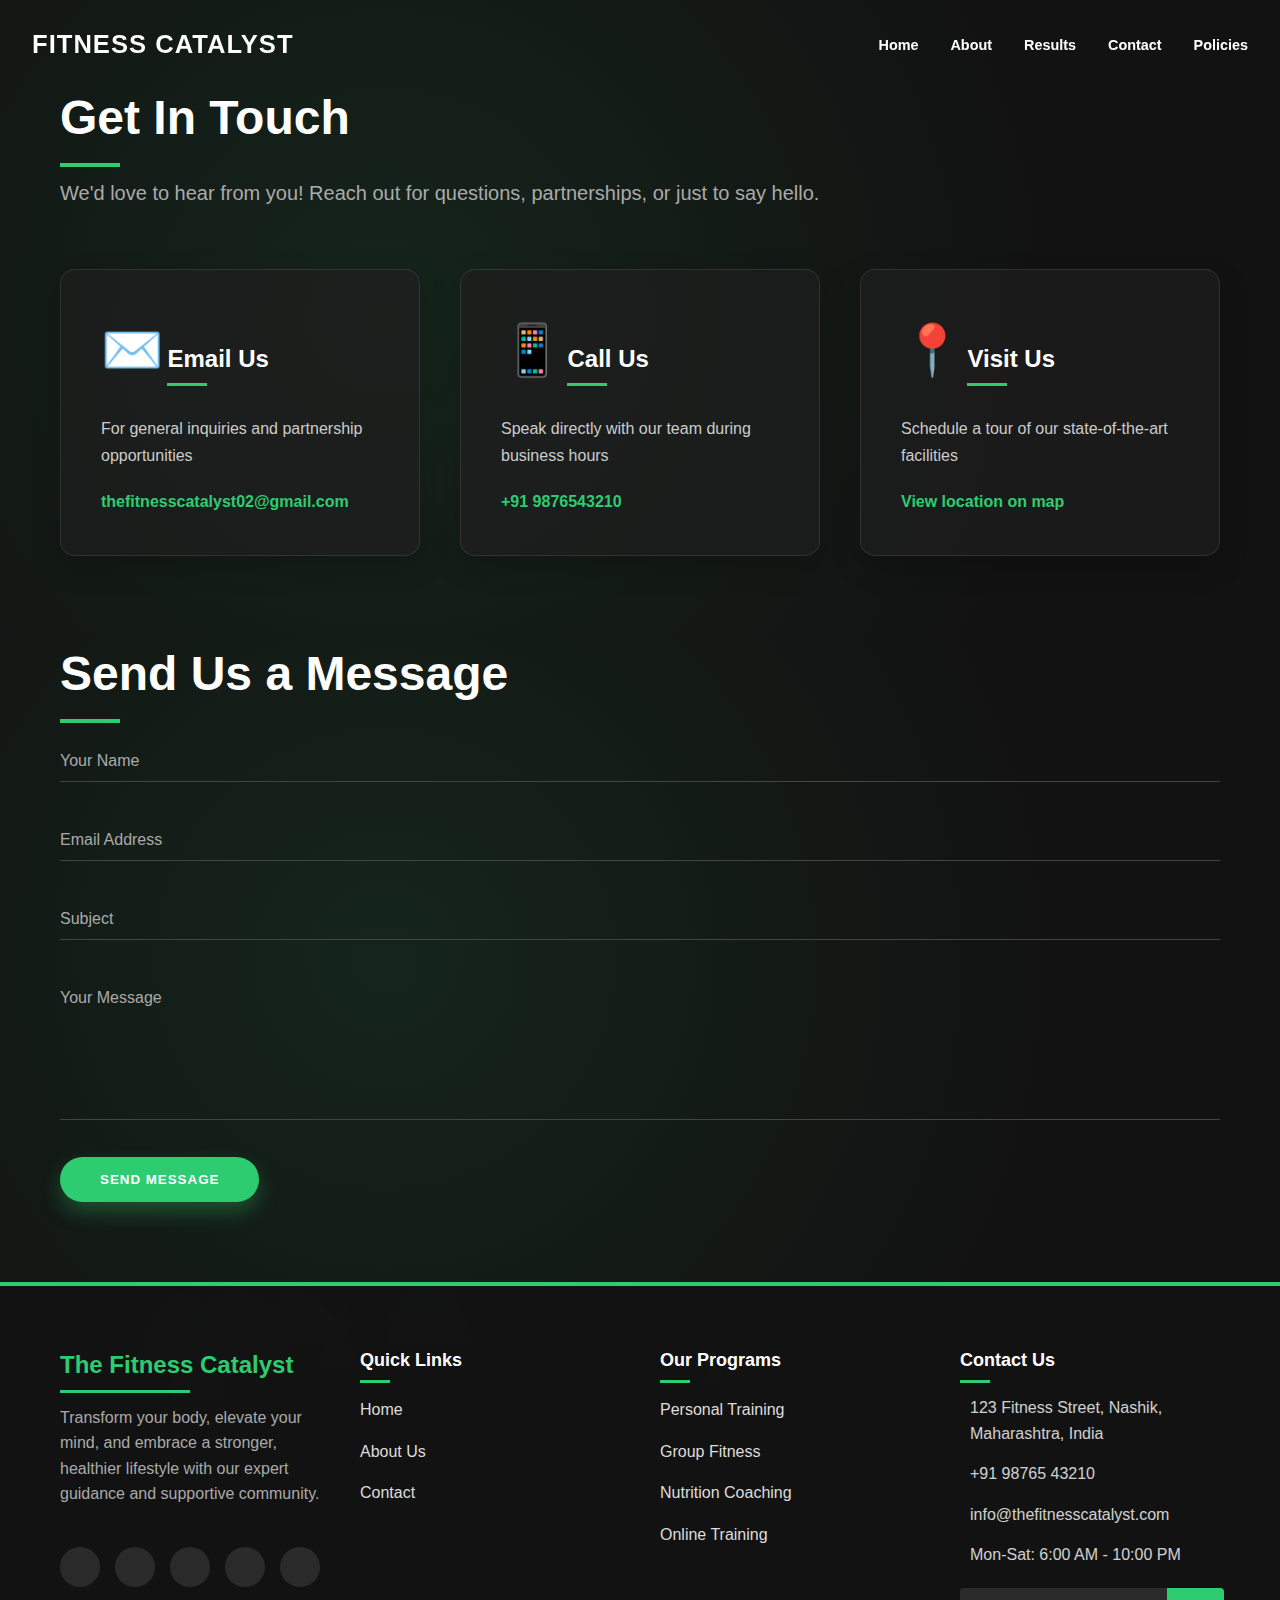
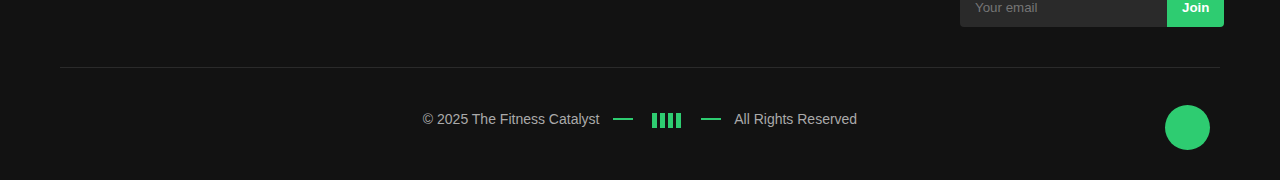
<file: contact.html>
<!DOCTYPE html>
<html lang="en">

<head>
  <meta charset="UTF-8">
  <meta name="viewport" content="width=device-width, initial-scale=1.0">
  <link rel="stylesheet" type="text/css" href="style.css">
  <link rel="stylesheet" href="https://cdnjs.cloudflare.com/ajax/libs/font-awesome/6.5.2/css/all.min.css"
    integrity="sha512-SnH5WK+bZxgPHs44uWIX+LLJAJ9/2PkPKZ5QiAj6Ta86w+fsb2TkcmfRyVX3pBnMFcV7oQPJkl9QevSCWr3W6A=="
    crossorigin="anonymous" referrerpolicy="no-referrer" />

  <title>Contact Us | The Fitness Catalyst</title>
  <style>
    /* Base Styles */
    * {
      margin: 0;
      padding: 0;
      box-sizing: border-box;
      font-family: 'Montserrat', sans-serif;
    }

    @import url('https://fonts.googleapis.com/css2?family=Montserrat:wght@300;400;500;600;700;800&display=swap');

    body {
      background-color: #121212;
      color: white;
      line-height: 1.6;
      overflow-x: hidden;
    }

    .contact-container {
      max-width: 1200px;
      margin: 0 auto;
      padding: 0 20px;
    }

    /* Header */
    .contact-header {
      padding: 30px 0;
      position: relative;
      z-index: 10;
    }

    .contact-logo {
      display: flex;
      align-items: center;
      gap: 10px;
    }

    .contact-logoicon {
      color: #2ECC71;
      font-size: 24px;
    }

    .contact-logotext {
      color: white;
      font-size: 24px;
      font-weight: 800;
      text-transform: uppercase;
      letter-spacing: 1px;
    }

    /* Hero Section */
    .contact-hero {
      position: relative;
      padding: 80px 0;
      overflow: hidden;
    }

    .contact-hero::before {
      content: '';
      position: absolute;
      top: 0;
      left: 0;
      width: 100%;
      height: 100%;
      background: radial-gradient(circle at 30% 50%, rgba(46, 204, 113, 0.1) 0%, rgba(18, 18, 18, 1) 70%);
      z-index: -1;
    }

    .contact-title {
      font-size: 48px;
      font-weight: 800;
      margin-bottom: 20px;
      position: relative;
      display: inline-block;
    }

    .contact-title::after {
      content: '';
      position: absolute;
      bottom: -10px;
      left: 0;
      width: 60px;
      height: 4px;
      background-color: #2ECC71;
      transition: width 0.5s ease;
    }

    .contact-title:hover::after {
      width: 100%;
    }

    .contact-subtitle {
      font-size: 20px;
      color: #aaa;
      margin-bottom: 30px;
      font-weight: 300;
    }

    /* Contact Grid */
    .contact-grid {
      display: grid;
      grid-template-columns: repeat(auto-fit, minmax(300px, 1fr));
      gap: 40px;
      margin-top: 60px;
    }

    /* Contact Card - 3D Flip Effect */
    .contact-card {
      background: rgba(30, 30, 30, 0.7);
      border-radius: 15px;
      padding: 40px;
      transition: all 0.6s cubic-bezier(0.25, 0.8, 0.25, 1);
      position: relative;
      overflow: hidden;
      border: 1px solid rgba(255, 255, 255, 0.1);
      perspective: 1000px;
      transform-style: preserve-3d;
      box-shadow: 0 10px 30px rgba(0, 0, 0, 0.2);
    }

    .contact-card:hover {
      transform: translateY(-10px) rotateX(5deg) rotateY(5deg);
      box-shadow: 0 20px 50px rgba(0, 0, 0, 0.4);
      border-color: #2ECC71;
    }

    .contact-card::before {
      content: '';
      position: absolute;
      top: 0;
      left: 0;
      width: 100%;
      height: 100%;
      background: linear-gradient(135deg, rgba(46, 204, 113, 0.1) 0%, transparent 100%);
      opacity: 0;
      transition: opacity 0.5s ease;
      z-index: -1;
    }

    .contact-card:hover::before {
      opacity: 1;
    }

    /* Glow Border Effect */
    .contact-card::after {
      content: '';
      position: absolute;
      top: -2px;
      left: -2px;
      right: -2px;
      bottom: -2px;
      background: linear-gradient(45deg, #2ECC71, #27AE60, #2ECC71);
      background-size: 200% 200%;
      z-index: -2;
      border-radius: 16px;
      opacity: 0;
      transition: opacity 0.5s ease, background-position 3s ease;
    }

    .contact-card:hover::after {
      opacity: 1;
      animation: contact-glow 3s linear infinite;
    }

    @keyframes contact-glow {
      0% {
        background-position: 0% 50%;
      }

      50% {
        background-position: 100% 50%;
      }

      100% {
        background-position: 0% 50%;
      }
    }

    /* Contact Icon - Floating Effect */
    .contact-icon {
      font-size: 50px;
      color: #2ECC71;
      margin-bottom: 25px;
      display: inline-block;
      transition: all 0.5s cubic-bezier(0.25, 0.8, 0.25, 1);
      transform: translateY(0) rotate(0deg);
    }

    .contact-card:hover .contact-icon {
      transform: translateY(-10px) rotate(15deg);
      text-shadow: 0 10px 20px rgba(46, 204, 113, 0.4);
    }

    /* Contact Card Content */
    .contact-cardtitle {
      font-size: 24px;
      font-weight: 700;
      margin-bottom: 15px;
      position: relative;
      display: inline-block;
    }

    .contact-cardtitle::after {
      content: '';
      position: absolute;
      bottom: -8px;
      left: 0;
      width: 40px;
      height: 3px;
      background-color: #2ECC71;
      transition: width 0.5s ease;
    }

    .contact-card:hover .contact-cardtitle::after {
      width: 80px;
    }

    .contact-cardtext {
      color: #ccc;
      line-height: 1.7;
      margin-bottom: 20px;
      transition: color 0.3s ease;
    }

    .contact-card:hover .contact-cardtext {
      color: white;
    }

    .contact-link {
      color: #2ECC71;
      text-decoration: none;
      font-weight: 600;
      position: relative;
      display: inline-block;
      transition: all 0.3s ease;
    }

    .contact-link::before {
      content: '';
      position: absolute;
      bottom: -2px;
      left: 0;
      width: 0;
      height: 2px;
      background-color: #2ECC71;
      transition: width 0.3s ease;
    }

    .contact-link:hover {
      transform: translateX(5px);
    }

    .contact-link:hover::before {
      width: 100%;
    }

    /* Contact Form - Floating Labels */
    .contact-formgroup {
      position: relative;
      margin-bottom: 30px;
    }

    .contact-forminput {
      width: 100%;
      padding: 15px 0;
      font-size: 16px;
      color: white;
      border: none;
      border-bottom: 1px solid #444;
      outline: none;
      background: transparent;
      transition: all 0.3s ease;
    }

    .contact-forminput:focus {
      border-bottom-color: #2ECC71;
    }

    .contact-formlabel {
      position: absolute;
      top: 15px;
      left: 0;
      font-size: 16px;
      color: #aaa;
      pointer-events: none;
      transition: all 0.3s ease;
    }

    .contact-forminput:focus~.contact-formlabel,
    .contact-forminput:valid~.contact-formlabel {
      top: -15px;
      font-size: 12px;
      color: #2ECC71;
    }

    /* Submit Button - Particle Effect */
    .contact-submit {
      display: inline-block;
      padding: 15px 40px;
      background-color: #2ECC71;
      color: white;
      font-weight: 600;
      text-transform: uppercase;
      letter-spacing: 1px;
      border-radius: 50px;
      text-decoration: none;
      transition: all 0.5s ease;
      position: relative;
      overflow: hidden;
      border: none;
      cursor: pointer;
      box-shadow: 0 10px 20px rgba(46, 204, 113, 0.3);
    }

    .contact-submit:hover {
      transform: translateY(-5px);
      box-shadow: 0 15px 30px rgba(46, 204, 113, 0.4);
    }

    .contact-submit::before {
      content: '';
      position: absolute;
      top: 0;
      left: -100%;
      width: 100%;
      height: 100%;
      background: linear-gradient(90deg, transparent, rgba(255, 255, 255, 0.2), transparent);
      transition: all 0.5s ease;
    }

    .contact-submit:hover::before {
      left: 100%;
    }

    /* Particle Effect on Hover */
    .contact-submit:hover::after {
      content: '';
      position: absolute;
      top: -10px;
      left: -10px;
      right: -10px;
      bottom: -10px;
      background: radial-gradient(circle, rgba(46, 204, 113, 0.3) 0%, transparent 70%);
      z-index: -1;
      animation: contact-particles 1s ease-out forwards;
    }

    @keyframes contact-particles {
      0% {
        transform: scale(0.5);
        opacity: 0;
      }

      50% {
        opacity: 1;
      }

      100% {
        transform: scale(1.3);
        opacity: 0;
      }
    }

    /* Map Section - Interactive Hover */
    .contact-map {
      height: 400px;
      background: #222;
      border-radius: 15px;
      margin-top: 60px;
      overflow: hidden;
      position: relative;
      box-shadow: 0 10px 30px rgba(0, 0, 0, 0.3);
      transition: all 0.5s ease;
    }

    .contact-map:hover {
      transform: translateY(-5px);
      box-shadow: 0 15px 40px rgba(0, 0, 0, 0.4);
    }

    .contact-map::before {
      content: '';
      position: absolute;
      top: 0;
      left: 0;
      width: 100%;
      height: 100%;
      background: linear-gradient(135deg, rgba(46, 204, 113, 0.1) 0%, transparent 100%);
      opacity: 0;
      transition: opacity 0.5s ease;
    }

    .contact-map:hover::before {
      opacity: 1;
    }

    /* Footer */
    .contact-footer {
      padding: 50px 0;
      background-color: #0a0a0a;
      text-align: center;
      margin-top: 80px;
    }

    .contact-sociallinks {
      display: flex;
      justify-content: center;
      gap: 20px;
      margin-bottom: 30px;
    }

    .contact-sociallink {
      width: 50px;
      height: 50px;
      border-radius: 50%;
      background-color: #222;
      display: flex;
      align-items: center;
      justify-content: center;
      color: white;
      font-size: 20px;
      transition: all 0.5s ease;
      position: relative;
      overflow: hidden;
    }

    .contact-sociallink:hover {
      background-color: #2ECC71;
      transform: translateY(-5px) rotate(10deg);
    }

    .contact-sociallink::before {
      content: '';
      position: absolute;
      top: 0;
      left: -100%;
      width: 100%;
      height: 100%;
      background: linear-gradient(90deg, transparent, rgba(255, 255, 255, 0.2), transparent);
      transition: all 0.5s ease;
    }

    .contact-sociallink:hover::before {
      left: 100%;
    }

    .contact-copyright {
      color: #666;
      font-size: 14px;
    }

    /* Responsive Styles */
    @media (max-width: 992px) {
      .contact-title {
        font-size: 36px;
      }

      .contact-subtitle {
        font-size: 18px;
      }
    }

    @media (max-width: 768px) {
      .contact-title {
        font-size: 32px;
      }

      .contact-cardtitle {
        font-size: 20px;
      }
    }

    @media (max-width: 576px) {
      .contact-title {
        font-size: 28px;
      }

      .contact-grid {
        grid-template-columns: 1fr;
      }
    }
  </style>
</head>

<body>
  <!-- [][][][][][][][][][]]][][][]Header section start [][][][][][][][][][[[]][][[]][][][][][][[[][][]-->

  <!-- Main Navigation -->
  <nav class="lionfit-main-nav" id="lionfitMainNav">
    <a href="#" class="lionfit-logo-text">FITNESS CATALYST</a>
    <div class="lionfit-hamburger" id="lionfitHamburger">
      <span></span>
      <span></span>
      <span></span>
    </div>
    <ul class="lionfit-nav-links" id="lionfitNavLinks">
      <li><a href="index.html">Home</a></li>
      <li><a href="aboutme.html">About</a></li>

      <li><a href="results.html">Results</a></li>
      <li><a href="contact.html">Contact</a></li>
      <li><a href="policies.html">Policies</a></li>
    </ul>
  </nav>
  </div>

  <!-- [][][][][][][<li><a href="#">Programs</a></li>][][][]]][][][]Header section end [][][][][][][][][][[[]][][[]][][][][][][[[][][]-->

  <!-- Hero Section -->
  <section class="contact-hero">
    <div class="contact-container">
      <h1 class="contact-title">Get In Touch</h1>
      <p class="contact-subtitle">We'd love to hear from you! Reach out for questions, partnerships, or just to say
        hello.</p>

      <div class="contact-grid">
        <!-- Email Card -->
        <div class="contact-card">
          <div class="contact-icon">✉️</div>
          <h3 class="contact-cardtitle">Email Us</h3>
          <p class="contact-cardtext">For general inquiries and partnership opportunities</p>
          <a href="mailto:info@rimberiofitness.com" class="contact-link">thefitnesscatalyst02@gmail.com</a>
        </div>

        <!-- Phone Card -->
        <div class="contact-card">
          <div class="contact-icon">📱</div>
          <h3 class="contact-cardtitle">Call Us</h3>
          <p class="contact-cardtext">Speak directly with our team during business hours</p>
          <a href="tel:+11234567890" class="contact-link">+91 9876543210</a>
        </div>

        <!-- Visit Card -->
        <div class="contact-card">
          <div class="contact-icon">📍</div>
          <h3 class="contact-cardtitle">Visit Us</h3>
          <p class="contact-cardtext">Schedule a tour of our state-of-the-art facilities</p>
          <a href="#map" class="contact-link">View location on map</a>
        </div>
      </div>
    </div>
  </section>

  <!-- Contact Form Section -->


  <section class="contact-hero" style="padding-top: 0;">

    <div class="contact-container">
      <h2 class="contact-title">Send Us a Message</h2>


      <form class="contact-form" method="POST" action="https://formspree.io/f/xzzrokok">
        <div class="contact-formgroup">
          <input type="text" class="contact-forminput" name="name" required>
          <label class="contact-formlabel">Your Name</label>
        </div>

        <div class="contact-formgroup">
          <input type="email" class="contact-forminput" name="email" required>
          <label class="contact-formlabel">Email Address</label>
        </div>

        <div class="contact-formgroup">
          <input type="text" class="contact-forminput" name="subject" required>
          <label class="contact-formlabel">Subject</label>
        </div>

        <div class="contact-formgroup">
          <textarea class="contact-forminput" style="height: 150px; resize: none;" name="message" required></textarea>
          <label class="contact-formlabel">Your Message</label>
        </div>

        <button type="submit" class="contact-submit">Send Message</button>
      </form>

      <!--    Map Section -->

    </div>
  </section>









  <!-- New Footer with Unique Class Names -->
  <footer class="new-footer-wrapper">
    <div class="new-footer-mainbox">
      <div class="new-footer-contentgrid">
        <div class="new-footer-brandzone new-footer-columnbox">
          <div class="new-footer-brandname">The Fitness Catalyst</div>
          <p>Transform your body, elevate your mind, and embrace a stronger, healthier lifestyle with our
            expert guidance and supportive community.</p>
          <div class="new-footer-socialrow">
            <a href="#" class="new-footer-socialicon"><i class="fab fa-facebook-f"></i></a>
            <a href="#" class="new-footer-socialicon"><i class="fab fa-instagram"></i></a>
            <a href="#" class="new-footer-socialicon"><i class="fab fa-twitter"></i></a>
            <a href="#" class="new-footer-socialicon"><i class="fab fa-youtube"></i></a>
            <a href="#" class="new-footer-socialicon"><i class="fab fa-tiktok"></i></a>
          </div>
        </div>

        <div class="new-footer-columnbox">
          <h3 class="new-footer-sectiontitle">Quick Links</h3>
          <ul class="new-footer-linklist">
            <li><a href="index.html" class="new-footer-navlink">Home</a></li>
            <li><a href="aboutme.html" class="new-footer-navlink">About Us</a></li>
            <li><a href="contact.html" class="new-footer-navlink">Contact</a></li>
          </ul>
        </div>

        <div class="new-footer-columnbox">
          <h3 class="new-footer-sectiontitle">Our Programs</h3>
          <ul class="new-footer-linklist">
            <li><a href="contact.html" class="new-footer-navlink">Personal Training</a></li>
            <li><a href="contact.html" class="new-footer-navlink">Group Fitness</a></li>
            <li><a href="contact.html" class="new-footer-navlink">Nutrition Coaching</a></li>
            <li><a href="contact.html" class="new-footer-navlink">Online Training</a></li>
          </ul>
        </div>

        <div class="new-footer-columnbox">
          <h3 class="new-footer-sectiontitle">Contact Us</h3>
          <ul class="new-footer-contactlist">
            <li>
              <i class="fas fa-map-marker-alt"></i>
              <span>123 Fitness Street, Nashik, Maharashtra, India</span>
            </li>
            <li>
              <i class="fas fa-phone"></i>
              <span>+91 98765 43210</span>
            </li>
            <li>
              <i class="fas fa-envelope"></i>
              <span>info@thefitnesscatalyst.com</span>
            </li>
            <li>
              <i class="fas fa-clock"></i>
              <span>Mon-Sat: 6:00 AM - 10:00 PM</span>
            </li>
          </ul>

          <div class="new-footer-subscribe">
            <form class="new-footer-formgroup">
              <input type="email" class="new-footer-emailfield" placeholder="Your email">
              <button type="submit" class="new-footer-submitbtn">Join</button>
            </form>
          </div>
        </div>
      </div>

      <div class="new-footer-copyrightzone">
        <p class="new-footer-copyrighttext">
          © 2025 The Fitness Catalyst
          <span class="new-footer-divider"></span>
          <span class="new-footer-pulseanimation">
            <span></span>
            <span></span>
            <span></span>
            <span></span>
          </span>
          <span class="new-footer-divider"></span>
          All Rights Reserved
        </p>
      </div>

      <div class="new-footer-scrolltop">
        <i class="fas fa-chevron-up"></i>
      </div>
    </div>

    <div class="new-footer-animatedbg">
      <div class="new-footer-floatingelements">
        <!-- Animated elements created via JavaScript -->
      </div>
    </div>
  </footer>
  <!-- Footer section end \\\\\\\\\\\\\\\\\\\\\\\\\\\\\\\\\\\\\\\\\\\ -->


  <script>
    // Enhanced interactive elements
    const contactCards = document.querySelectorAll('.contact-card');

    // Add mouse position tracking to cards
    contactCards.forEach(card => {
      card.addEventListener('mousemove', (e) => {
        const x = e.clientX - card.getBoundingClientRect().left;
        const y = e.clientY - card.getBoundingClientRect().top;

        const centerX = card.offsetWidth / 2;
        const centerY = card.offsetHeight / 2;

        const angleX = (y - centerY) / 10;
        const angleY = (centerX - x) / 10;

        card.style.transform = `translateY(-10px) rotateX(${angleX}deg) rotateY(${angleY}deg)`;
      });

      card.addEventListener('mouseleave', () => {
        card.style.transform = 'translateY(-10px) rotateX(5deg) rotateY(5deg)';
      });
    });

    // Form submission handling (Modified for Formspree simple method)
    const contactForm = document.querySelector('.contact-form');
    if (contactForm) {
      contactForm.addEventListener('submit', (e) => {
        // e.preventDefault(); // REMOVED: Allow the browser to submit the form to Formspree

        // Confetti effect and alert removed for simplicity
        // as the page will reload after submission by default.

        // If you want client-side feedback without reload,
        // you would *keep* e.preventDefault() and use fetch/XMLHttpRequest
        // to send data to Formspree, then show your message/animation.
        // But for the simplest method (just updating HTML action/method),
        // removing preventDefault is needed.
      });
    }

    // Add CSS for confetti animation - Removed the rule in style tag above
    // const style = document.createElement('style');
    // style.textContent = ` ... @keyframes contact-confetti ... `;
    // document.head.appendChild(style);
  </script>
  <script src="script.js"></script>
</body>

</html>
</file>
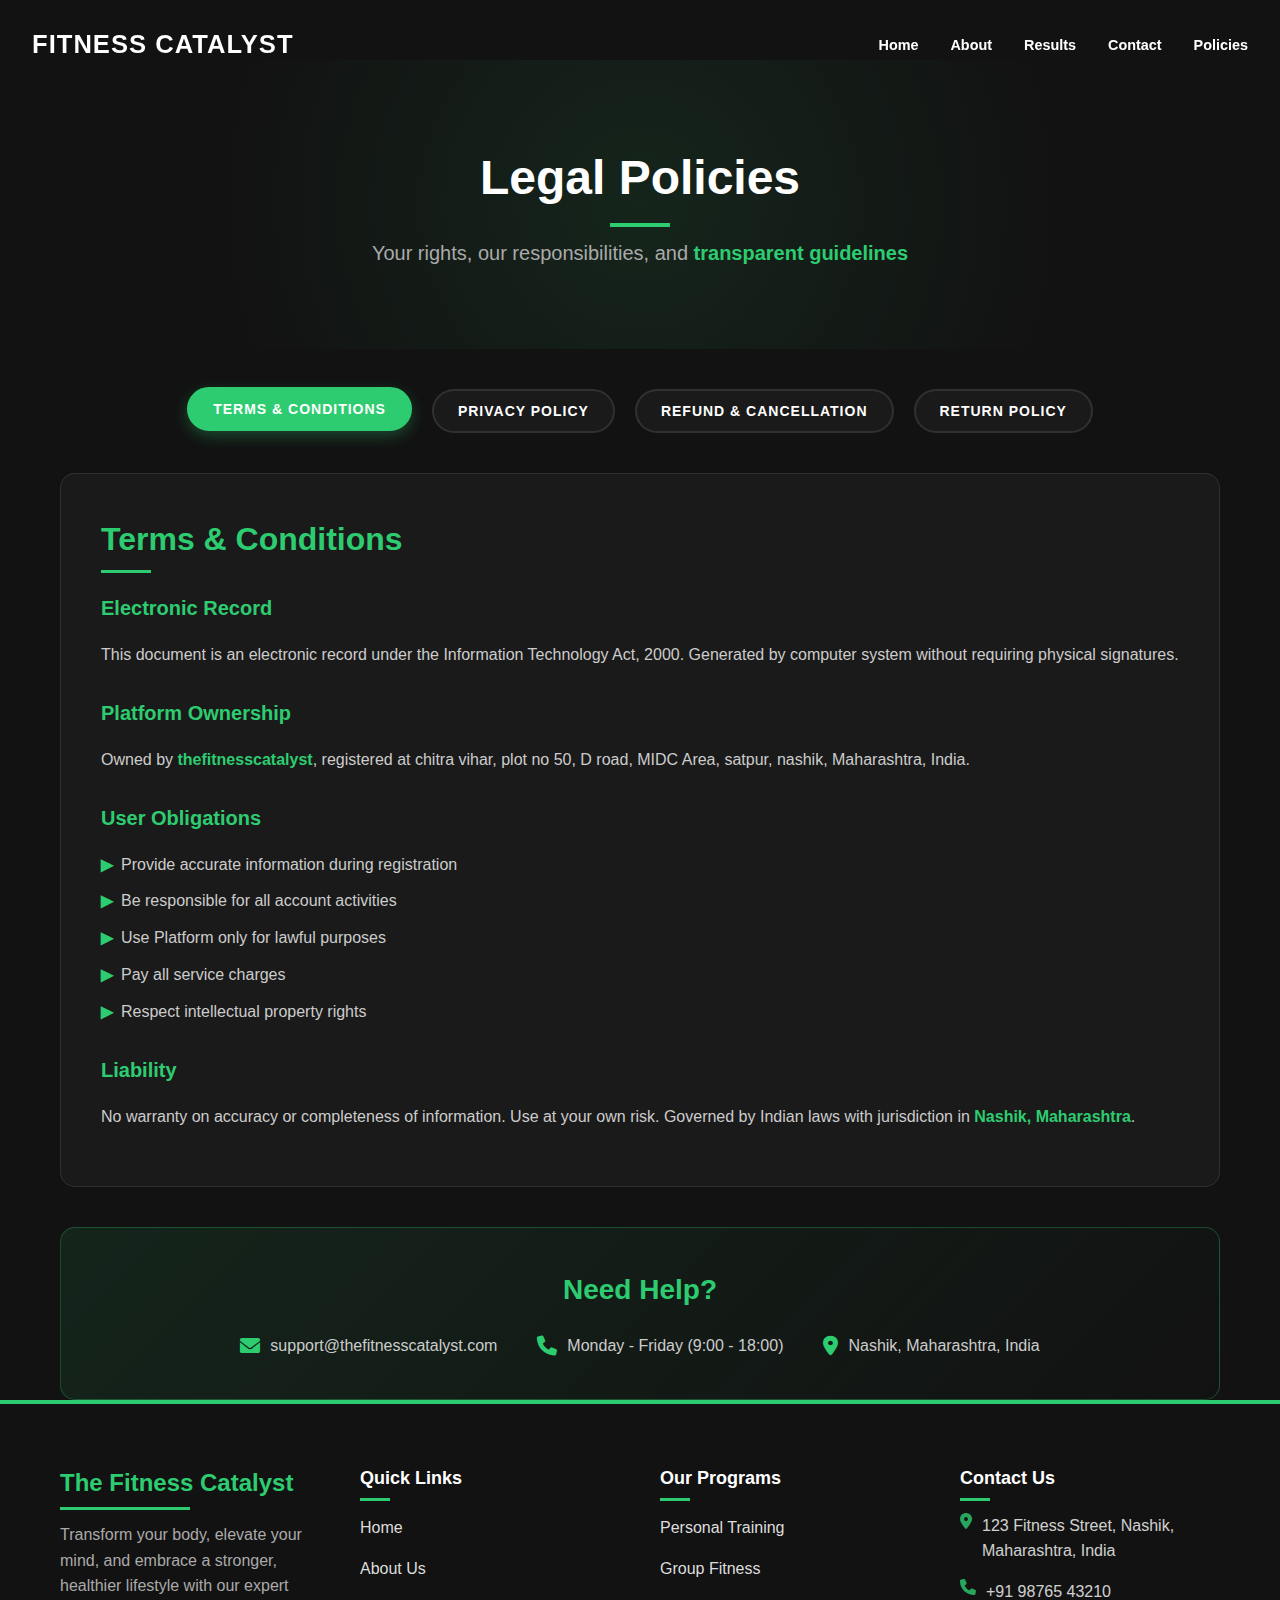
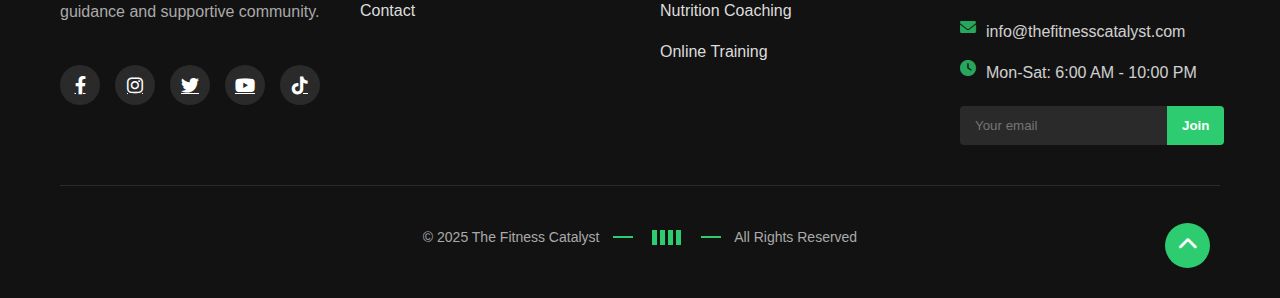
<file: policies.html>
<!DOCTYPE html>
<html lang="en">
<head>
    <meta charset="UTF-8">
    <meta name="viewport" content="width=device-width, initial-scale=1.0">
    <title>The Fitness Catalyst - Policies</title>
    <link rel="stylesheet" type="text/css" href="style.css">
    <link href="https://cdnjs.cloudflare.com/ajax/libs/font-awesome/6.0.0/css/all.min.css" rel="stylesheet">
    <style>
        @import url('https://fonts.googleapis.com/css2?family=Montserrat:wght@300;400;600;800&display=swap');
        *{margin:0;padding:0;box-sizing:border-box}
        body{font-family:'Montserrat',sans-serif;background:#121212;color:#fff;line-height:1.6}
        .policies-container{max-width:1200px;margin:0 auto;padding:0 20px}
        .policies-header{padding:30px 0;display:flex;align-items:center;gap:10px}
        .policies-logoicon{color:#2ECC71;font-size:24px}
        .policies-logotext{font-size:24px;font-weight:800;text-transform:uppercase;letter-spacing:1px}
        .policies-hero{text-align:center;padding:80px 0;background:radial-gradient(circle,rgba(46,204,113,0.1) 0%,rgba(18,18,18,1) 70%)}
        .policies-title{font-size:48px;font-weight:800;margin-bottom:20px;position:relative}
        .policies-title::after{content:'';position:absolute;bottom:-10px;left:50%;transform:translateX(-50%);width:60px;height:4px;background:#2ECC71;transition:width 0.5s}
        .policies-title:hover::after{width:200px}
        .policies-subtitle{font-size:20px;color:#aaa;font-weight:300}
        .policies-nav{display:flex;justify-content:center;gap:20px;margin:40px 0;flex-wrap:wrap}
        .policies-navbtn{background:rgba(30,30,30,0.7);border:2px solid rgba(255,255,255,0.1);color:#fff;padding:12px 24px;border-radius:25px;cursor:pointer;font-weight:600;transition:all 0.3s;text-transform:uppercase;letter-spacing:1px;font-size:14px}
        .policies-navbtn:hover,.policies-navbtn.active{background:#2ECC71;border-color:#2ECC71;transform:translateY(-2px);box-shadow:0 5px 15px rgba(46,204,113,0.3)}
        .policies-section{background:rgba(30,30,30,0.7);border-radius:15px;padding:40px;margin-bottom:30px;border:1px solid rgba(255,255,255,0.1);transition:all 0.5s;animation:fadeInUp 0.6s ease forwards}
        .policies-section:hover{transform:translateY(-5px);box-shadow:0 15px 30px rgba(0,0,0,0.3);border-color:#2ECC71}
        .policies-section.hidden{display:none}
        .policies-sectiontitle{font-size:32px;font-weight:700;margin-bottom:20px;color:#2ECC71;position:relative}
        .policies-sectiontitle::after{content:'';position:absolute;bottom:-8px;left:0;width:50px;height:3px;background:#2ECC71;transition:width 0.5s}
        .policies-section:hover .policies-sectiontitle::after{width:100px}
        .policies-sectioncontent{color:#ccc;line-height:1.8}
        .policies-sectioncontent h3{color:#2ECC71;margin:25px 0 15px 0;font-size:20px}
        .policies-sectioncontent p{margin-bottom:15px}
        .policies-sectioncontent ul{margin:15px 0;padding-left:20px}
        .policies-sectioncontent li{margin-bottom:8px;position:relative}
        .policies-sectioncontent li::before{content:'▶';color:#2ECC71;font-weight:bold;position:absolute;left:-20px}
        .policies-highlight{color:#2ECC71;font-weight:600}
        .policies-contact{background:linear-gradient(135deg,rgba(46,204,113,0.1) 0%,rgba(18,18,18,0.9) 100%);border-radius:15px;padding:40px;margin-top:40px;text-align:center;border:1px solid rgba(46,204,113,0.3)}
        .policies-contacttitle{font-size:28px;font-weight:700;margin-bottom:20px;color:#2ECC71}
        .policies-contactinfo{display:flex;justify-content:center;gap:40px;flex-wrap:wrap;margin-top:20px}
        .policies-contactitem{display:flex;align-items:center;gap:10px;color:#ccc}
        .policies-contactitem i{color:#2ECC71;font-size:20px}
        @keyframes fadeInUp{from{opacity:0;transform:translateY(20px)}to{opacity:1;transform:translateY(0)}}
        @media(max-width:768px){
            .policies-title{font-size:36px}
            .policies-nav{flex-direction:column;align-items:center}
            .policies-section{padding:30px 20px}
            .policies-sectiontitle{font-size:28px}
            .policies-contactinfo{flex-direction:column;gap:20px}
        }
        @media(max-width:480px){
            .policies-container{padding:0 15px}
            .policies-title{font-size:28px}
            .policies-section{padding:20px 15px}
            .policies-sectiontitle{font-size:24px}
        }
    </style>


<body>
    <div class="policies-container">
        <header class="policies-header">
              <!-- Main Navigation -->
    <nav class="lionfit-main-nav" id="lionfitMainNav">
        <a href="#" class="lionfit-logo-text">FITNESS CATALYST</a>
        <div class="lionfit-hamburger" id="lionfitHamburger">
            <span></span>
            <span></span>
            <span></span>
        </div>
        <ul class="lionfit-nav-links" id="lionfitNavLinks">
            <li><a href="index.html">Home</a></li>
            <li><a href="aboutme.html">About</a></li>

            <li><a href="results.html">Results</a></li>
            <li><a href="contact.html">Contact</a></li>
            <li><a href="policies.html">Policies</a></li>
        </ul>
    </nav>
        </header>

        <section class="policies-hero">
            <h1 class="policies-title">Legal Policies</h1>
            <p class="policies-subtitle">Your rights, our responsibilities, and <span class="policies-highlight">transparent guidelines</span></p>
        </section>

        <nav class="policies-nav">
            <button class="policies-navbtn active" data-section="terms">Terms & Conditions</button>
            <button class="policies-navbtn" data-section="privacy">Privacy Policy</button>
            <button class="policies-navbtn" data-section="refund">Refund & Cancellation</button>
            <button class="policies-navbtn" data-section="return">Return Policy</button>
        </nav>

        <div class="policies-content">
            <section class="policies-section" id="terms">
                <h2 class="policies-sectiontitle">Terms & Conditions</h2>
                <div class="policies-sectioncontent">
                    <h3>Electronic Record</h3>
                    <p>This document is an electronic record under the Information Technology Act, 2000. Generated by computer system without requiring physical signatures.</p>
                    
                    <h3>Platform Ownership</h3>
                    <p>Owned by <span class="policies-highlight">thefitnesscatalyst</span>, registered at chitra vihar, plot no 50, D road, MIDC Area, satpur, nashik, Maharashtra, India.</p>
                    
                    <h3>User Obligations</h3>
                    <ul>
                        <li>Provide accurate information during registration</li>
                        <li>Be responsible for all account activities</li>
                        <li>Use Platform only for lawful purposes</li>
                        <li>Pay all service charges</li>
                        <li>Respect intellectual property rights</li>
                    </ul>
                    
                    <h3>Liability</h3>
                    <p>No warranty on accuracy or completeness of information. Use at your own risk. Governed by Indian laws with jurisdiction in <span class="policies-highlight">Nashik, Maharashtra</span>.</p>
                </div>
            </section>

            <section class="policies-section hidden" id="privacy">
                <h2 class="policies-sectiontitle">Privacy Policy</h2>
                <div class="policies-sectioncontent">
                    <h3>Data Collection</h3>
                    <ul>
                        <li>Personal info (name, address, contact details)</li>
                        <li>Payment information</li>
                        <li>Usage behavior and preferences</li>
                        <li>Transaction data</li>
                    </ul>
                    
                    <h3>Data Usage</h3>
                    <ul>
                        <li>Service delivery and customer support</li>
                        <li>Order processing and fulfillment</li>
                        <li>Fraud prevention and security</li>
                        <li>Marketing and communication</li>
                    </ul>
                    
                    <h3>Data Sharing</h3>
                    <p>Shared with group entities, service providers, and authorities when legally required. <span class="policies-highlight">You can access, modify, or delete your data</span> anytime.</p>
                    
                    <h3>Security</h3>
                    <p>Reasonable security measures implemented, but internet transmission cannot be 100% guaranteed secure.</p>
                </div>
            </section>

            <section class="policies-section hidden" id="refund">
                <h2 class="policies-sectiontitle">Refund & Cancellation</h2>
                <div class="policies-sectioncontent">
                    <h3>Cancellation</h3>
                    <p>Requests accepted within <span class="policies-highlight">30 days</span> of order placement, unless already shipped or out for delivery.</p>
                    
                    <h3>Perishable Items</h3>
                    <p>No cancellations for perishable items (flowers, food). Refund available if quality issues proven.</p>
                    
                    <h3>Damaged Items</h3>
                    <p>Report within <span class="policies-highlight">30 days</span> of receipt. Refund processed after seller verification.</p>
                    
                    <h3>Processing Time</h3>
                    <p>Approved refunds processed within 30 days. Warranty items referred to manufacturers.</p>
                </div>
            </section>

            <section class="policies-section hidden" id="return">
                <h2 class="policies-sectiontitle">Return Policy</h2>
                <div class="policies-sectioncontent">
                    <h3>Return Window</h3>
                    <p>Returns accepted within <span class="policies-highlight">30 days</span> from purchase date.</p>
                    
                    <h3>Return Conditions</h3>
                    <ul>
                        <li>Item must be unused and in original condition</li>
                        <li>Original packaging required</li>
                        <li>Sale items may not be eligible</li>
                        <li>Only defective/damaged items replaced</li>
                    </ul>
                    
                    <h3>Process</h3>
                    <p>Email notification sent upon receipt. Quality check performed before approval. Processing according to our policies.</p>
                </div>
            </section>
        </div>

        <div class="policies-contact">
            <h3 class="policies-contacttitle">Need Help?</h3>
            <div class="policies-contactinfo">
                <div class="policies-contactitem">
                    <i class="fas fa-envelope"></i>
                    <span>support@thefitnesscatalyst.com</span>
                </div>
                <div class="policies-contactitem">
                    <i class="fas fa-phone"></i>
                    <span>Monday - Friday (9:00 - 18:00)</span>
                </div>
                <div class="policies-contactitem">
                    <i class="fas fa-map-marker-alt"></i>
                    <span>Nashik, Maharashtra, India</span>
                </div>
            </div>
        </div>
    </div>
<!-- New Footer with Unique Class Names -->
    <footer class="new-footer-wrapper">
        <div class="new-footer-mainbox">
            <div class="new-footer-contentgrid">
                <div class="new-footer-brandzone new-footer-columnbox">
                    <div class="new-footer-brandname">The Fitness Catalyst</div>
                    <p>Transform your body, elevate your mind, and embrace a stronger, healthier lifestyle with our
                        expert guidance and supportive community.</p>
                    <div class="new-footer-socialrow">
                        <a href="#" class="new-footer-socialicon"><i class="fab fa-facebook-f"></i></a>
                        <a href="#" class="new-footer-socialicon"><i class="fab fa-instagram"></i></a>
                        <a href="#" class="new-footer-socialicon"><i class="fab fa-twitter"></i></a>
                        <a href="#" class="new-footer-socialicon"><i class="fab fa-youtube"></i></a>
                        <a href="#" class="new-footer-socialicon"><i class="fab fa-tiktok"></i></a>
                    </div>
                </div>

                <div class="new-footer-columnbox">
                    <h3 class="new-footer-sectiontitle">Quick Links</h3>
                    <ul class="new-footer-linklist">
                        <li><a href="index.html" class="new-footer-navlink">Home</a></li>
                        <li><a href="aboutme.html" class="new-footer-navlink">About Us</a></li>
                        <li><a href="contact.html" class="new-footer-navlink">Contact</a></li>
                    </ul>
                </div>

                <div class="new-footer-columnbox">
                    <h3 class="new-footer-sectiontitle">Our Programs</h3>
                    <ul class="new-footer-linklist">
                        <li><a href="contact.html" class="new-footer-navlink">Personal Training</a></li>
                        <li><a href="contact.html" class="new-footer-navlink">Group Fitness</a></li>
                        <li><a href="contact.html" class="new-footer-navlink">Nutrition Coaching</a></li>
                        <li><a href="contact.html" class="new-footer-navlink">Online Training</a></li>
                    </ul>
                </div>

                <div class="new-footer-columnbox">
                    <h3 class="new-footer-sectiontitle">Contact Us</h3>
                    <ul class="new-footer-contactlist">
                        <li>
                            <i class="fas fa-map-marker-alt"></i>
                            <span>123 Fitness Street, Nashik, Maharashtra, India</span>
                        </li>
                        <li>
                            <i class="fas fa-phone"></i>
                            <span>+91 98765 43210</span>
                        </li>
                        <li>
                            <i class="fas fa-envelope"></i>
                            <span>info@thefitnesscatalyst.com</span>
                        </li>
                        <li>
                            <i class="fas fa-clock"></i>
                            <span>Mon-Sat: 6:00 AM - 10:00 PM</span>
                        </li>
                    </ul>

                    <div class="new-footer-subscribe">
                        <form class="new-footer-formgroup">
                            <input type="email" class="new-footer-emailfield" placeholder="Your email">
                            <button type="submit" class="new-footer-submitbtn">Join</button>
                        </form>
                    </div>
                </div>
            </div>

            <div class="new-footer-copyrightzone">
                <p class="new-footer-copyrighttext">
                    © 2025 The Fitness Catalyst
                    <span class="new-footer-divider"></span>
                    <span class="new-footer-pulseanimation">
                        <span></span>
                        <span></span>
                        <span></span>
                        <span></span>
                    </span>
                    <span class="new-footer-divider"></span>
                    All Rights Reserved
                </p>
            </div>

            <div class="new-footer-scrolltop">
                <i class="fas fa-chevron-up"></i>
            </div>
        </div>

        <div class="new-footer-animatedbg">
            <div class="new-footer-floatingelements">
                <!-- Animated elements created via JavaScript -->
            </div>
        </div>
    </footer>
    <!-- Footer section end \\\\\\\\\\\\\\\\\\\\\\\\\\\\\\\\\\\\\\\\\\\ -->
    <script>
        const navBtns = document.querySelectorAll('.policies-navbtn');
        const sections = document.querySelectorAll('.policies-section');

        navBtns.forEach(btn => {
            btn.addEventListener('click', () => {
                const target = btn.dataset.section;
                
                navBtns.forEach(b => b.classList.remove('active'));
                btn.classList.add('active');
                
                sections.forEach(s => s.classList.add('hidden'));
                document.getElementById(target).classList.remove('hidden');
            });
        });
    </script>
</body>
</html>
</file>
<file: style.css>
/* **********************************************
Home Page start here #################################### ---------------------------------------
-----------------------------------------*/



/* Reset and Base Styles */


:root {
  --primary-color: #2ECC71;
  --text-color: #fff;
  --bg-color: #000;
  --overlay-color: rgba(0, 0, 0, 0.7);
}


* {
  margin: 0;
  padding: 0;
  box-sizing: border-box;
  font-family: 'Poppins', sans-serif;
}

body {
  color: white;
  background-color: #111;
}




/* **********************************************
Header section start ---------------------------------------
-----------------------------------------*/
@import url('https://fonts.googleapis.com/css2?family=Knewave&family=Lobster&display=swap');

.videoslider-container {
  position: absolute;
  top: 0;
  left: 0;
  width: 100%;
  height: 100%;
  overflow: hidden;
  z-index: 1;
}

#bg-video {
  width: 100%;
  height: 100%;
  object-fit: cover;
  /* Ensures video covers the container */
  position: absolute;
  top: 50%;
  left: 50%;
  transform: translate(-50%, -50%);
}

.videoslider-overlay {
  content: '';
  position: absolute;
  top: 0;
  left: 0;
  width: 100%;
  height: 100%;
  background: rgba(0, 0, 0, 0.6);
  /* Darker overlay for better text contrast */
  z-index: 2;
  /* Above video, below content */
}

.videoslider-content {
  position: relative;
  z-index: 3;
  /* Above overlay */
  height: 100vh;
  width: 100%;
  display: flex;
  flex-direction: column;
  justify-content: center;
  align-items: center;
  text-align: center;
  padding: 0 20px;
  /* Add padding for smaller screens */
}

.videoslider-title-container {
  margin-bottom: 30px;
  /* Reduced margin */
  width: 100%;
  max-width: 1200px;
  padding: 0 15px;
}

.videoslider-title-row {
  overflow: hidden;
  height: auto;
  display: block;
  margin-bottom: 5px;
  /* Space between lines */
}

/* Base style for animation */
.videoslider-title-word span {
  display: inline-block;
  opacity: 0;
  transform: translateY(100%);
  animation: slideUpWord 0.8s cubic-bezier(0.25, 0.46, 0.45, 0.94) forwards;
}

.videoslider-title-word {
  display: inline-block;
  font-size: clamp(2.5rem, 8vw, 6rem);
  /* Responsive font size */
  font-weight: 900;
  text-transform: uppercase;
  line-height: 1.1;
  /* Adjusted line height */
  color: #ffffff;
  /* White text */
  /* Remove individual animation from .title-word itself */
}

/* Stagger the animation delays for each row */
.videoslider-title-row:nth-child(1) .videoslider-title-word span {
  animation-delay: 0.4s;
}

.videoslider-title-row:nth-child(2) .videoslider-title-word span {
  animation-delay: 0.6s;
}

.videoslider-title-row:nth-child(3) .videoslider-title-word span {
  animation-delay: 0.8s;
}


.videoslider-highlight {
  color: #2ECC71;
  /* Keep highlight color */
}

.videoslider-button-container {
  margin-top: 30px;
  /* Reduced margin */
  opacity: 0;
  transform: translateY(30px);
  animation: fadeIn 0.8s ease forwards;
  animation-delay: 1.2s;
  /* Delay after text animates */
  width: 100%;
  display: flex;
  justify-content: center;
}

.videoslider-cta-button {
  /* Renamed class for clarity */
  padding: 18px 45px;
  /* Slightly larger padding */
  background: linear-gradient(90deg, #2ECC71, #27ae60);
  /* Gradient background */
  color: #fff;
  /* White text */
  font-weight: 700;
  font-size: clamp(1rem, 2.5vw, 1.2rem);
  /* Responsive font size */
  border: none;
  border-radius: 50px;
  cursor: pointer;
  text-transform: uppercase;
  transition: all 0.3s ease;
  letter-spacing: 1.5px;
  /* Increased letter spacing */
  box-shadow: 0 5px 15px rgba(46, 204, 113, 0.3);
  max-width: 100%;
  white-space: nowrap;
}

.videoslider-cta-button:hover {
  transform: translateY(-3px) scale(1.03);
  /* More noticeable hover */
  box-shadow: 0 12px 25px rgba(46, 204, 113, 0.5);
  /* Enhanced shadow */
}

.videoslider-cta-button:active {
  /* Added active state */
  transform: translateY(-1px) scale(0.98);
  box-shadow: 0 5px 15px rgba(46, 204, 113, 0.3);
}


.videoslider-sub-text {
  /* Renamed class */
  margin-top: 15px;
  /* Reduced margin */
  font-size: clamp(0.9rem, 2vw, 1rem);
  /* Responsive font size */
  opacity: 0;
  transform: translateY(20px);
  animation: fadeIn 0.6s ease forwards;
  animation-delay: 1.4s;
  /* Delay after button */
  font-weight: 400;
  color: rgba(255, 255, 255, 0.8);
  /* Slightly muted color */
  width: 100%;
  max-width: 600px;
}


/* Payment Modal */
.modal {
  display: none;
  position: fixed;
  z-index: 1000;
  left: 0;
  top: 0;
  width: 100%;
  height: 100%;
  background-color: rgba(0, 0, 0, 0.6);
  overflow: auto;
}

.modal-content {
  background-color: white;
  margin: 10% auto;
  padding: 30px;
  width: 80%;
  max-width: 500px;
  border-radius: 10px;
  box-shadow: 0 5px 20px rgba(0, 0, 0, 0.2);
  text-align: center;
  position: relative;
}

.close-modal h2 {
  color: #000;
  position: absolute;
  right: 20px;
  top: 15px;
  font-size: 1.5rem;
  font-weight: bold;
  cursor: pointer;
}

.payment-amount {
  color: #000;
  font-size: 2rem;
  font-weight: bold;
  color: var(--primary-color);
  margin: 20px 0;
}

.payment-description {
  color: #000;
  margin-bottom: 25px;
  font-size: 1.1rem;
}

.pay-button {
  background-color: var(--primary-color);
  color: white;
  border: none;
  padding: 12px 30px;
  font-size: 1.1rem;
  border-radius: 50px;
  cursor: pointer;
  transition: all 0.3s ease;
}

.pay-button:hover {
  background-color: var(green);
}

/* Success message */
.success-message {
  display: none;
  text-align: center;
  padding: 20px;
  background-color: #e7f7e7;
  border-radius: 10px;
  margin: 20px 0;
  color: var(--primary-color);
  font-weight: bold;
}

/* Loading spinner */
.loading-spinner {
  display: none;
  width: 40px;
  height: 40px;
  margin: 20px auto;
  border: 4px solid #f3f3f3;
  border-top: 4px solid var(--primary-color);
  border-radius: 50%;
  animation: spin 1s linear infinite;
}

@keyframes spin {
  0% {
    transform: rotate(0deg);
  }

  100% {
    transform: rotate(360deg);
  }
}

/* Responsive */
@media (max-width: 768px) {
  .videoslider-title-word {
    font-size: 2rem;
  }

  .modal-content {
    width: 90%;
    margin: 20% auto;
  }
}

/* Keyframe Animations */
@keyframes slideUpWord {
  0% {
    transform: translateY(100%);
    opacity: 0;
  }

  100% {
    transform: translateY(0);
    opacity: 1;
  }
}

@keyframes fadeIn {
  0% {
    opacity: 0;
    transform: translateY(20px);
  }

  100% {
    opacity: 1;
    transform: translateY(0);
  }
}

/* Enhanced responsive styles */
/* Large desktop */
@media (min-width: 1201px) {
  .videoslider-title-word {
    font-size: 6rem;
  }

  .videoslider-cta-button {
    padding: 20px 50px;
    font-size: 1.2rem;
  }

  .videoslider-sub-text {
    font-size: 1rem;
    margin-top: 20px;
  }
}

/* Standard desktop */
@media (max-width: 1200px) {
  .videoslider-title-word {
    font-size: 5rem;
  }
}

/* Small desktop and tablets */
@media (max-width: 992px) {
  .videoslider-title-word {
    font-size: 4rem;
  }

  .videoslider-content {
    padding: 0 30px;
  }
}

/* Tablets and large phones */
@media (max-width: 768px) {
  .videoslider-title-word {
    line-height: 1.2;
    font-size: 3.5rem;
  }

  .videoslider-cta-button {
    padding: 15px 35px;
    font-size: 1.1rem;
  }

  .videoslider-title-container {
    margin-bottom: 25px;
  }
}

/* Medium phones */
@media (max-width: 576px) {
  .videoslider-title-word {
    font-size: 3rem;
  }

  .videoslider-cta-button {
    padding: 14px 32px;
    font-size: 1rem;
  }

  .videoslider-title-container {
    margin-bottom: 20px;
  }
}

/* Small phones */
@media (max-width: 480px) {
  .videoslider-title-word {
    line-height: 1.3;
    font-size: 2.5rem;
  }

  .videoslider-cta-button {
    padding: 12px 30px;
    font-size: 0.9rem;
  }

  .videoslider-sub-text {
    margin-top: 10px;
    font-size: 0.9rem;
  }

  .videoslider-content {
    padding: 0 15px;
  }
}

/* Extra small phones */
@media (max-width: 360px) {
  .videoslider-title-word {
    font-size: 2rem;
  }

  .videoslider-cta-button {
    padding: 10px 25px;
    font-size: 0.85rem;
  }
}

/* Portrait orientation on mobile */
@media (max-height: 500px) and (orientation: landscape) {
  .videoslider-title-container {
    margin-bottom: 15px;
  }

  .videoslider-title-word {
    font-size: 2.2rem;
    line-height: 1;
  }

  .videoslider-button-container {
    margin-top: 15px;
  }

  .videoslider-cta-button {
    padding: 10px 25px;
  }

  .videoslider-sub-text {
    margin-top: 8px;
  }
}


/* Navigation */
.lionfit-main-nav {
  position: fixed;
  top: 0;
  left: 0;
  width: 100%;
  padding: 1.5rem 2rem;
  display: flex;
  justify-content: space-between;
  align-items: center;
  z-index: 100;
  transition: all 0.4s cubic-bezier(0.22, 0.61, 0.36, 1);
  background: transparent;
}

.lionfit-main-nav.scrolled {
  background: rgba(22, 33, 62, 0.9);
  backdrop-filter: blur(10px);
  padding: 1rem 2rem;
  box-shadow: 0 5px 20px rgba(0, 0, 0, 0.1);
}

.lionfit-logo-text {
  color: #ffffff;
  font-size: clamp(1.3rem, 2vw, 1.8rem);
  font-weight: 800;
  text-decoration: none;
  letter-spacing: 1px;
  text-transform: uppercase;
  background: white;

  /*linear-gradient(to right, #2ECC71, #3498db) */
  -webkit-background-clip: text;
  background-clip: text;
  -webkit-text-fill-color: transparent;
  transition: all 0.3s ease;
}

.lionfit-logo-text:hover {
  transform: scale(1.05);
}

.lionfit-nav-links {
  display: flex;
  list-style: none;
  gap: 2rem;
}

.lionfit-nav-links li {
  position: relative;
}

.lionfit-nav-links a {
  color: #ffffff;
  text-decoration: none;
  font-weight: 600;
  font-size: clamp(0.9rem, 1.1vw, 1rem);
  position: relative;
  padding: 0.5rem 0;
  transition: all 0.3s ease;
}

.lionfit-nav-links a::before {
  content: '';
  position: absolute;
  width: 0;
  height: 3px;
  background: linear-gradient(to right, #2ECC71, #3498db);
  bottom: 0;
  left: 0;
  transition: width 0.4s cubic-bezier(0.22, 0.61, 0.36, 1);
  border-radius: 3px;
}

.lionfit-nav-links a:hover::before {
  width: 100%;
}

.lionfit-nav-links a:hover {
  color: #2ECC71;
}

/* Mobile Menu */
.lionfit-hamburger {
  display: none;
  cursor: pointer;
  width: 30px;
  height: 20px;
  position: relative;
  z-index: 101;
}

.lionfit-hamburger span {
  display: block;
  position: absolute;
  height: 3px;
  width: 100%;
  background: #ffffff;
  border-radius: 3px;
  opacity: 1;
  left: 0;
  transform: rotate(0deg);
  transition: .25s ease-in-out;
}

.lionfit-hamburger span:nth-child(1) {
  top: 0;
  transform-origin: left center;
}

.lionfit-hamburger span:nth-child(2) {
  top: 50%;
  transform: translateY(-50%);
  transform-origin: left center;
}

.lionfit-hamburger span:nth-child(3) {
  bottom: 0;
  transform-origin: left center;
}

.lionfit-hamburger.open span:nth-child(1) {
  transform: rotate(45deg);
  top: -3px;
  left: 4px;
}

.lionfit-hamburger.open span:nth-child(2) {
  width: 0%;
  opacity: 0;
}

.lionfit-hamburger.open span:nth-child(3) {
  transform: rotate(-45deg);
  bottom: -1px;
  left: 4px;
}

/* Animations */
@keyframes lionfitFadeInUp {
  from {
    opacity: 0;
    transform: translateY(30px);
  }

  to {
    opacity: 1;
    transform: translateY(0);
  }
}

/* Responsive Styles */
@media (max-width: 992px) {
  .lionfit-slide-content {
    left: 5%;
    width: 90%;
    text-align: center;
  }

  .lionfit-nav-links {
    gap: 1.5rem;
  }
}

@media (max-width: 768px) {
  .lionfit-hamburger {
    display: block;
  }

  .lionfit-nav-links {
    position: fixed;
    top: 0;
    right: -100%;
    width: 80%;
    max-width: 300px;
    height: 100vh;
    background: #16213e;
    flex-direction: column;
    justify-content: center;
    align-items: center;
    transition: right 0.5s cubic-bezier(0.77, 0.2, 0.05, 1);
    box-shadow: -5px 0 15px rgba(0, 0, 0, 0.2);
  }

  .lionfit-nav-links.active {
    right: 0;
  }

  .lionfit-nav-links li {
    margin: 1.5rem 0;
    opacity: 0;
    transform: translateX(20px);
    transition: all 0.4s ease;
  }

  .lionfit-nav-links.active li {
    opacity: 1;
    transform: translateX(0);
  }

  .lionfit-nav-links li:nth-child(1) {
    transition-delay: 0.1s;
  }

  .lionfit-nav-links li:nth-child(2) {
    transition-delay: 0.2s;
  }

  .lionfit-nav-links li:nth-child(3) {
    transition-delay: 0.3s;
  }

  .lionfit-nav-links li:nth-child(4) {
    transition-delay: 0.4s;
  }

  .lionfit-nav-links li:nth-child(5) {
    transition-delay: 0.5s;
  }

  .lionfit-slide-content {
    bottom: 20%;
    left: 50%;
    transform: translateX(-50%);
    text-align: center;
    width: 90%;
  }

  .lionfit-slide-btn {
    margin: 0 auto;
  }
}

@media (max-width: 480px) {
  .lionfit-main-nav {
    padding: 1rem;
  }

  .lionfit-slide-content h1 {
    margin-bottom: 1rem;
  }

  .lionfit-slide-content p {
    margin-bottom: 1.5rem;
  }

  .lionfit-slider-controls {
    bottom: 20px;
  }
}

/* **********************************************
Header section  end ---------------------------------------
-----------------------------------------*/
/* ======================================--- image scrolling 4 section start here  --=================================-- */

.imagescroll_section_block {
  min-height: 100vh;
  width: 100%;
  display: flex;
  justify-content: center;
  align-items: center;
  position: relative;
  overflow: hidden;
  opacity: 0;
  transition: opacity 0.8s ease, transform 0.8s ease;
  transform: translateY(50px);
  padding: 40px 20px;
}

/* State class for visibility */
.imagescroll_section_block.imagescroll_state_visible {
  opacity: 1;
  transform: translateY(0);
}

.imagescroll_content_wrapper {
  display: flex;
  flex-direction: column;
  align-items: center;
  justify-content: center;
  width: 50%;
  max-width: 700px;
  z-index: 2;
  padding: 40px;
  background-color: rgba(0, 0, 0, 0.8);
  border-radius: 20px;
  border: 1px solid rgba(46, 204, 113, 0.3);
  box-shadow: 0 0 30px rgba(46, 204, 113, 0.2);
  backdrop-filter: blur(10px);
  transform: translateZ(0);
  transition: all 0.4s ease;
  text-align: center;
}

.imagescroll_content_wrapper:hover {
  transform: scale(1.02);
  box-shadow: 0 0 40px rgba(46, 204, 113, 0.4);
}

.imagescroll_title_heading {
  font-size: 2.5rem;
  margin-bottom: 20px;
  position: relative;
  padding-bottom: 15px;
}

.imagescroll_title_heading:after {
  content: '';
  position: absolute;
  bottom: 0;
  left: 50%;
  transform: translateX(-50%);
  width: 60px;
  height: 3px;
  background-color: var(--primary-color);
}

.imagescroll_text_description {
  font-size: 1.2rem;
  max-width: 600px;
  margin-bottom: 30px;
  line-height: 1.6;
}

.imagescroll_action_button {
  padding: 15px 40px;
  font-size: 1.2rem;
  background-color: var(--primary-color);
  color: var(--text-color);
  border: none;
  border-radius: 50px;
  cursor: pointer;
  transition: all 0.3s ease;
  position: relative;
  overflow: hidden;
  z-index: 1;
}

.imagescroll_action_button:before {
  content: '';
  position: absolute;
  top: 0;
  left: 0;
  width: 0;
  height: 100%;
  background-color: rgba(0, 0, 0, 0.2);
  transition: width 0.3s ease;
  z-index: -1;
}

.imagescroll_action_button:hover:before {
  width: 100%;
}

.imagescroll_action_button:hover {
  transform: translateY(-5px);
  box-shadow: 0 10px 20px rgba(0, 0, 0, 0.3);
}

.imagescroll_action_button:active {
  transform: translateY(0);
  box-shadow: 0 5px 10px rgba(0, 0, 0, 0.2);
}

.imagescroll_bg_container {
  position: absolute;
  top: 0;
  left: 0;
  width: 100%;
  height: 100%;
  overflow: hidden;
  z-index: 0;
}

.imagescroll_bg_image {
  position: absolute;
  width: 100%;
  height: 100%;
  object-fit: cover;
  opacity: 0.8;
  filter: brightness(0.6);
  transition: transform 0.8s cubic-bezier(0.165, 0.84, 0.44, 1), opacity 0.8s ease, filter 0.4s ease;
}

.imagescroll_bg_image_left {
  left: -30%;
  width: 70%;
  clip-path: polygon(0 0, 100% 0, 85% 100%, 0 100%);
}

.imagescroll_bg_image_right {
  right: -30%;
  width: 70%;
  clip-path: polygon(15% 0, 100% 0, 100% 100%, 0 100%);
}

.imagescroll_section_block:hover .imagescroll_bg_image {
  filter: brightness(0.8);
}

/* --- Responsive Styles --- */
@media (max-width: 768px) {
  .imagescroll_section_block {
    min-height: auto;
    padding: 60px 15px;
  }

  .imagescroll_content_wrapper {
    width: 90%;
    padding: 30px;
  }

  .imagescroll_title_heading {
    font-size: 2rem;
  }

  .imagescroll_text_description {
    font-size: 1rem;
  }

  .imagescroll_action_button {
    padding: 12px 30px;
    font-size: 1rem;
  }

  .imagescroll_bg_image {
    opacity: 0.4 !important;
    filter: brightness(0.5);
    transform: none !important;
    /* Disable parallax movement on mobile */
  }

  .imagescroll_bg_image_left,
  .imagescroll_bg_image_right {
    width: 100%;
    left: 0;
    right: 0;
    clip-path: none;
    /* Remove clipping on mobile */
  }
}

/* ======================================--- image scrolling 4 section end here  --=================================-- */

/* ======================================== Optimized Money Back Section ======================================== */

.reassure-hero-section {
  background: #000;
  /* Darker, sophisticated gradient */
  padding: 80px 20px;
  /* Adjusted padding for better spacing on smaller screens */
  display: flex;
  justify-content: center;
  align-items: center;
  min-height: 500px;
  /* Enforce the minimum vertical height */
  position: relative;
  overflow: hidden;
  font-family: 'Poppins', sans-serif;
  /* Modern, clean font - ensure it's linked or a suitable fallback is provided */
}

.reassure-hero-container {
  display: flex;
  justify-content: space-around;
  align-items: center;
  max-width: 1200px;
  /* Slightly wider for better content spread */
  width: 90%;
  /* Adjust width for responsiveness */
  margin: 0 auto;
  z-index: 2;
  /* Ensure content is above background effects */
}

/* Messaging Area */
.reassure-message-area {
  text-align: left;
  color: #f0f0f0;
  /* Light, readable text color */
  padding-right: 40px;
  /* Spacing from the offer area */
}

.reassure-headline {
  font-size: clamp(32px, 4vw, 60px);
  /* Larger, impactful headline */
  font-weight: 700;
  line-height: 1.2;
  margin-bottom: 25px;
  letter-spacing: 0.5px;
  font-family: 'Montserrat', sans-serif;
  /* Strong, attention-grabbing font */
}

.reassure-subheadline {
  font-size: clamp(18px, 2vw, 24px);
  line-height: 1.6;
  color: #ccc;
  margin-bottom: 30px;
}

.reassure-link {
  display: inline-block;
  padding: 12px 28px;
  background-color: #2ecc71;
  /* Vibrant, trustworthy color */
  color: #fff;
  text-decoration: none;
  border-radius: 8px;
  font-weight: 600;
  transition: background-color 0.3s ease;
}

.reassure-link:hover {
  background-color: #27ae60;
}

/* Offer Area */
.reassure-offer-area {
  text-align: center;
  background-color: rgba(255, 255, 255, 0.08);
  /* Subtle background */
  padding: 40px;
  border-radius: 12px;
  border: 1px solid rgba(255, 255, 255, 0.15);
  box-shadow: 0 4px 12px rgba(0, 0, 0, 0.1);
}

.reassure-guarantee-icon {
  width: 60px;
  height: 60px;
  margin: 0 auto 20px;
  color: #fff;
  background-image: url(img/100-percent-money-back-guarantee-icon.svg);
  border-radius: 50%;
  display: flex;
  justify-content: center;
  align-items: center;
  font-size: 24px;
}

.reassure-guarantee-text {
  font-size: 28px;
  font-weight: 700;
  color: #fff;
  margin-bottom: 15px;
}

.reassure-details {
  font-size: 16px;
  color: #ddd;
  line-height: 1.5;
  margin-bottom: 25px;
}

.reassure-seal {
  background-color: #27ae60;
  /* Trustworthy, reliable color */
  color: #fff;
  padding: 15px 30px;
  border-radius: 8px;
  font-weight: 600;
  display: inline-block;
  box-shadow: 0 2px 6px rgba(0, 0, 0, 0.15);
  transition: transform 0.2s ease-in-out;
}

.reassure-seal:hover {
  transform: translateY(-3px);
}

/* Background Effects (Optional - can be added with CSS or JavaScript) */
.reassure-bg-orb {
  position: absolute;
  border-radius: 50%;
  filter: blur(100px);
  opacity: 0.6;
  pointer-events: none;
}

.reassure-orb-primary {
  width: 400px;
  height: 400px;
  background-color: rgba(46, 204, 113, 0.3);
  /* Primary color orb */
  top: -100px;
  left: -100px;
}

.reassure-orb-secondary {
  width: 300px;
  height: 300px;
  background-color: rgba(52, 152, 219, 0.3);
  /* Secondary color orb */
  bottom: -80px;
  right: -80px;
}

/* Responsive Adjustments */
@media (max-width: 992px) {
  .reassure-hero-container {
    flex-direction: column;
    text-align: center;
  }

  .reassure-message-area {
    padding-right: 0;
    margin-bottom: 40px;
  }
}

@media (max-width: 600px) {
  .reassure-headline {
    font-size: clamp(28px, 5vw, 40px);
  }

  .reassure-subheadline {
    font-size: clamp(16px, 3vw, 20px);
  }

  .reassure-offer-area {
    padding: 30px;
  }

  .reassure-guarantee-text {
    font-size: 24px;
  }

  .reassure-details {
    font-size: 15px;
  }

  .reassure-seal {
    padding: 12px 25px;
    font-size: 15px;
  }

  .reassure-bg-orb {
    display: none;
    /* Hide background orbs on smaller screens for better focus */
  }
}

/*=================================================================================================================================\
  * worout plan nutrition plan results progress 4 card in one row start                                                                                                                                  *
  ==================================================================================================================================*/

.bioMechanicWrapper {
  position: relative;
  min-height: 100vh;
  width: 100%;
  padding: 80px 20px;
  overflow: hidden;
  background-color: #000;
}

.kineticOverlay {
  position: absolute;
  top: 0;
  left: 0;
  width: 100%;
  height: 100%;
  background: radial-gradient(circle, rgba(46, 204, 113, 0.1) 0%, rgba(0, 0, 0, 0.9) 100%);
  z-index: 1;
}

.muscleTitleBlock {
  text-align: center;
  margin-bottom: 60px;
  width: 100%;
  position: relative;
  z-index: 2;
}

.muscleTitleBlock h1 {
  font-size: 3rem;
  margin-bottom: 15px;
  text-transform: uppercase;
  letter-spacing: 3px;
  color: #fff;
  text-shadow: 0 0 10px rgba(46, 204, 113, 0.5);
}

.flexTrackContainer {
  width: 100%;
  overflow-x: auto;
  padding-bottom: 20px;
  -webkit-overflow-scrolling: touch;
  position: relative;
  z-index: 2;
}

.physioCardDeck {
  display: inline-flex;
  gap: 30px;
  padding: 0 40px;
  min-width: max-content;
}

.metabolicCard {
  width: 300px;
  height: 400px;
  min-width: 300px;
  position: relative;
  border-radius: 15px;
  overflow: hidden;
  transform-style: preserve-3d;
  transition: all 0.8s cubic-bezier(0.175, 0.885, 0.32, 1.275);
  box-shadow: 0 15px 35px rgba(0, 0, 0, 0.5);
  background-color: #111;
  border: 1px solid rgba(46, 204, 113, 0.3);
}

.metabolicCard:hover {
  transform: scale(1.05);
  box-shadow: 0 20px 50px rgba(46, 204, 113, 0.3);
  border-color: #2ECC71;
}

.cardioVisual {
  position: absolute;
  top: 0;
  left: 0;
  width: 100%;
  height: 100%;
  background-size: cover;
  background-position: center;
  transition: all 1.2s ease-out;
  z-index: 1;
  opacity: 0.7;
}

.metabolicCard:hover .cardioVisual {
  transform: scale(1.1);
  opacity: 0.5;
}

.anaerobicLayer {
  position: absolute;
  top: 0;
  left: 0;
  width: 100%;
  height: 100%;
  background: linear-gradient(to top, rgba(0, 0, 0, 0.9) 0%, rgba(0, 0, 0, 0.5) 100%);
  z-index: 2;
}

.glycogenContent {
  position: absolute;
  bottom: 0;
  left: 0;
  width: 100%;
  padding: 30px;
  z-index: 3;
  transform: translateY(100px);
  transition: all 0.6s ease;
  opacity: 0;
}

.metabolicCard:hover .glycogenContent {
  transform: translateY(0);
  opacity: 1;
}

.glycogenContent h2 {
  font-size: 1.8rem;
  margin-bottom: 10px;
  text-transform: uppercase;
  letter-spacing: 2px;
  color: #2ECC71;
}

.glycogenContent p {
  font-size: 0.9rem;
  line-height: 1.6;
  color: #fff;
}

.mitochondriaIcon {
  position: absolute;
  top: 50%;
  left: 50%;
  transform: translate(-50%, -50%);
  font-size: 4rem;
  z-index: 3;
  transition: all 0.6s ease;
  color: #2ECC71;
  text-shadow: 0 0 15px rgba(46, 204, 113, 0.7);
}

.metabolicCard:hover .mitochondriaIcon {
  transform: translate(-50%, -150%);
  opacity: 0;
}

.flexTrackContainer::-webkit-scrollbar {
  height: 8px;
}

.flexTrackContainer::-webkit-scrollbar-track {
  background: rgba(46, 204, 113, 0.1);
  border-radius: 10px;
}

.flexTrackContainer::-webkit-scrollbar-thumb {
  background: rgba(46, 204, 113, 0.3);
  border-radius: 10px;
}

.hypertrophyProtocol .cardioVisual {
  background-image: url('https://images.unsplash.com/photo-1571019613454-1cb2f99b2d8b?ixlib=rb-1.2.1&auto=format&fit=crop&w=1350&q=80');
}

.macronutrientMatrix .cardioVisual {
  background-image: url('https://images.unsplash.com/photo-1490645935967-10de6ba17061?ixlib=rb-1.2.1&auto=format&fit=crop&w=1350&q=80');
}

.progressionAlgorithm .cardioVisual {
  background-image: url('https://images.unsplash.com/photo-1552674605-db6ffd4facb5?ixlib=rb-1.2.1&auto=format&fit=crop&w=1350&q=80');
}

.transformationEquation .cardioVisual {
  background-image: url('https://images.unsplash.com/photo-1517836357463-d25dfeac3438?ixlib=rb-1.2.1&auto=format&fit=crop&w=1350&q=80');
}

.bioActionButton {
  display: inline-block;
  padding: 12px 30px;
  background-color: #2ECC71;
  color: white;
  border: none;
  border-radius: 25px;
  font-weight: 600;
  text-transform: uppercase;
  letter-spacing: 1px;
  cursor: pointer;
  transition: all 0.3s ease;
  margin-top: 20px;
  position: relative;
  overflow: hidden;
  z-index: 2;
}

.bioActionButton:hover {
  background-color: #26ab5f;
  transform: translateY(-3px);
  box-shadow: 0 5px 15px rgba(46, 204, 113, 0.4);
}

.bioActionButton::before {
  content: '';
  position: absolute;
  top: 0;
  left: -100%;
  width: 100%;
  height: 100%;
  background: linear-gradient(90deg, transparent, rgba(255, 255, 255, 0.2), transparent);
  transition: 0.5s;
}

.bioActionButton:hover::before {
  left: 100%;
}

@media (max-width: 768px) {
  .muscleTitleBlock h1 {
    font-size: 2rem;
  }

  .metabolicCard {
    width: 280px;
    height: 380px;
  }

  .physioCardDeck {
    gap: 20px;
    padding: 0 20px;
  }
}

/*=================================================================================================================================\
  * worout plan nutrition plan results progress 4 card in one row start                                                                                                                                             *
  ==================================================================================================================================*/









/*=================================================================================================================================\
  * Footer Styles       start                                                                                                                                         *
  ==================================================================================================================================*/
/* Footer start /////////////////////////////////////////////////////////////////////////////////////////////////////////////////////////////////////////////////*/
/* Advanced Footer Styles with Unique Class Names */
:root {
  --primary: #2ECC71;
  --primary-dark: #27ae60;
  --secondary: #ff6b6b;
  --dark: #121212;
  --light: #f8f9fa;
}

.new-footer-wrapper {
  position: relative;
  background: var(--dark);
  color: white;
  overflow: hidden;
  border-top: 4px solid var(--primary);
}

.new-footer-mainbox {
  position: relative;
  z-index: 2;
  max-width: 1200px;
  margin: 0 auto;
  padding: 60px 20px 40px;
}

.new-footer-contentgrid {
  display: grid;
  grid-template-columns: repeat(auto-fit, minmax(250px, 1fr));
  gap: 40px;
  margin-bottom: 40px;
}

.new-footer-brandzone {
  display: flex;
  flex-direction: column;
}

.new-footer-brandname {
  font-size: 24px;
  font-weight: bold;
  margin-bottom: 20px;
  color: var(--primary);
  position: relative;
  display: inline-block;
}

.new-footer-brandname::after {
  content: '';
  position: absolute;
  width: 50%;
  height: 3px;
  background: var(--primary);
  bottom: -8px;
  left: 0;
  transform: scaleX(1);
  transform-origin: left;
  transition: transform 0.3s ease;
}

.new-footer-brandname:hover::after {
  transform: scaleX(1.5);
  background: var(--secondary);
}

.new-footer-brandzone p {
  color: #aaa;
  margin-bottom: 20px;
  line-height: 1.6;
}

.new-footer-sectiontitle {
  font-size: 18px;
  font-weight: bold;
  margin-bottom: 20px;
  color: white;
  position: relative;
  display: inline-block;
}

.new-footer-sectiontitle::after {
  content: '';
  position: absolute;
  width: 30px;
  height: 3px;
  background: var(--primary);
  bottom: -8px;
  left: 0;
  transition: width 0.3s ease;
}

.new-footer-columnbox:hover .new-footer-sectiontitle::after {
  width: 100%;
  background: var(--secondary);
}

.new-footer-linklist {
  list-style: none;
  padding: 0;
  margin: 0;
}

.new-footer-linklist li {
  margin-bottom: 12px;
}

.new-footer-navlink {
  color: #ddd;
  text-decoration: none;
  transition: all 0.3s ease;
  position: relative;
  display: inline-block;
  padding: 2px 0;
}

.new-footer-navlink::before {
  content: '';
  position: absolute;
  width: 0;
  height: 2px;
  bottom: 0;
  left: 0;
  background: var(--primary);
  visibility: hidden;
  transition: all 0.3s ease;
}

.new-footer-navlink:hover {
  color: white;
  transform: translateX(5px);
}

.new-footer-navlink:hover::before {
  visibility: visible;
  width: 100%;
  background: var(--secondary);
}

.new-footer-contactlist {
  list-style: none;
  padding: 0;
  margin: 0;
}

.new-footer-contactlist li {
  margin-bottom: 15px;
  display: flex;
  align-items: flex-start;
  gap: 10px;
  opacity: 0.8;
  transition: all 0.3s ease;
}

.new-footer-contactlist li:hover {
  opacity: 1;
  transform: translateX(5px);
  color: var(--primary);
}

.new-footer-contactlist i {
  font-size: 16px;
  color: var(--primary);
}

.new-footer-socialrow {
  display: flex;
  gap: 15px;
  margin-top: 20px;
}

.new-footer-socialicon {
  display: flex;
  align-items: center;
  justify-content: center;
  width: 40px;
  height: 40px;
  border-radius: 50%;
  background: rgba(255, 255, 255, 0.1);
  color: white;
  font-size: 18px;
  transition: all 0.4s cubic-bezier(0.175, 0.885, 0.32, 1.275);
  position: relative;
  overflow: hidden;
}

.new-footer-socialicon::before {
  content: '';
  position: absolute;
  top: 50%;
  left: 50%;
  width: 0;
  height: 0;
  background: var(--primary);
  border-radius: 50%;
  transform: translate(-50%, -50%);
  transition: all 0.4s ease;
  z-index: -1;
}

.new-footer-socialicon:hover {
  color: white;
  transform: translateY(-5px) rotate(360deg);
  box-shadow: 0 10px 15px rgba(46, 204, 113, 0.2);
}

.new-footer-socialicon:hover::before {
  width: 100%;
  height: 100%;
}

.new-footer-subscribe {
  margin-top: 20px;
}

.new-footer-formgroup {
  display: flex;
  max-width: 100%;
}

.new-footer-emailfield {
  flex: 1;
  padding: 12px 15px;
  border: none;
  background: rgba(255, 255, 255, 0.1);
  color: white;
  border-radius: 4px 0 0 4px;
  outline: none;
  transition: all 0.3s ease;
}

.new-footer-emailfield:focus {
  background: rgba(255, 255, 255, 0.2);
}

.new-footer-submitbtn {
  padding: 0 15px;
  background: var(--primary);
  color: white;
  border: none;
  border-radius: 0 4px 4px 0;
  cursor: pointer;
  transition: all 0.3s ease;
  display: flex;
  align-items: center;
  justify-content: center;
  font-weight: bold;
}

.new-footer-submitbtn:hover {
  background: var(--secondary);
  transform: translateX(2px);
}

.new-footer-copyrightzone {
  text-align: center;
  padding-top: 40px;
  border-top: 1px solid rgba(255, 255, 255, 0.1);
  margin-top: 40px;
}

.new-footer-copyrighttext {
  color: #aaa;
  font-size: 14px;
  margin-bottom: 10px;
}

.new-footer-divider {
  display: inline-block;
  width: 20px;
  height: 2px;
  background: var(--primary);
  margin: 0 10px;
  vertical-align: middle;
  transform: translateY(-1px);
}

.new-footer-pulseanimation {
  display: inline-block;
  position: relative;
  width: 30px;
  height: 15px;
  margin: 0 5px;
  vertical-align: middle;
}

.new-footer-pulseanimation span {
  position: absolute;
  width: 5px;
  height: 15px;
  background: var(--primary);
  left: 0;
  animation: new-footer-pulse 1.5s infinite ease-in-out;
}

.new-footer-pulseanimation span:nth-child(2) {
  left: 8px;
  animation-delay: 0.2s;
}

.new-footer-pulseanimation span:nth-child(3) {
  left: 16px;
  animation-delay: 0.4s;
}

.new-footer-pulseanimation span:nth-child(4) {
  left: 24px;
  animation-delay: 0.6s;
}

@keyframes new-footer-pulse {

  0%,
  100% {
    height: 5px;
  }

  50% {
    height: 15px;
    background: var(--secondary);
  }
}

.new-footer-scrolltop {
  position: absolute;
  right: 30px;
  bottom: 30px;
  width: 45px;
  height: 45px;
  background: var(--primary);
  color: white;
  border-radius: 50%;
  display: flex;
  align-items: center;
  justify-content: center;
  cursor: pointer;
  font-size: 20px;
  transition: all 0.3s cubic-bezier(0.68, -0.55, 0.265, 1.55);
  z-index: 10;
}

.new-footer-scrolltop:hover {
  background: var(--secondary);
  transform: translateY(-10px);
  box-shadow: 0 10px 20px rgba(0, 0, 0, 0.2);
}

/* Animated background */
.new-footer-animatedbg {
  position: absolute;
  top: 0;
  left: 0;
  width: 100%;
  height: 100%;
  z-index: 0;
  opacity: 0.05;
  overflow: hidden;
}

.new-footer-floatingelements {
  position: absolute;
  bottom: 0;
  left: 0;
  width: 100%;
  height: 100%;
  z-index: 0;
}

.new-footer-floatingelement {
  position: absolute;
  background: linear-gradient(var(--primary), transparent);
  border-radius: 50%;
  opacity: 0.1;
  animation: new-footer-float 10s infinite ease-out;
}

@keyframes new-footer-float {
  0% {
    transform: translateY(100%) scale(0.5);
    opacity: 0.1;
  }

  50% {
    opacity: 0.2;
  }

  100% {
    transform: translateY(-100%) scale(1);
    opacity: 0;
  }
}

/* Responsive styles */
@media (max-width: 768px) {
  .new-footer-contentgrid {
    grid-template-columns: repeat(auto-fit, minmax(200px, 1fr));
    gap: 30px;
  }

  .new-footer-mainbox {
    padding: 50px 20px 30px;
  }

  .new-footer-brandname {
    font-size: 20px;
  }
}

@media (max-width: 576px) {
  .new-footer-contentgrid {
    grid-template-columns: 1fr;
  }

  .new-footer-scrolltop {
    right: 20px;
    bottom: 20px;
  }
}

/* Footer end /////////////////////////////////////////////////////////////////////////////////////////////////////////////////////////////////////////////////////////*/

/*=================================================================================================================================\
  * Footer Styles  end                                                                                                                                               *
  ==================================================================================================================================*/

/*=================================================================================================================================\
  * Footer Styles  end                                                                                                                                               *
  ==================================================================================================================================*/
/*=================================================================================================================================\
  * Footer Styles  end                                                                                                                                               *
  ==================================================================================================================================*/
/*=================================================================================================================================\
  * Footer Styles  end                                                                                                                                               *
  ==================================================================================================================================*/

/* **********************************************
Home Page end here  #################################### ---------------------------------------
-----------------------------------------*/



/* **********************************************
about me start here   #################################### ---------------------------------------
-----------------------------------------*/


@import url('https://fonts.googleapis.com/css2?family=Montserrat:wght@300;400;500;600;700;800&display=swap');

.aboutme-container {
  max-width: 1200px;
  margin: 0 auto;
  padding: 0 20px;
}

/* Header */
.aboutme-header {
  padding: 30px 0;
  position: relative;
  z-index: 10;
}

.aboutme-logo {
  display: flex;
  align-items: center;
  gap: 10px;
}

.aboutme-logoicon {
  color: #2ECC71;
  font-size: 24px;
}

.aboutme-logotext {
  color: white;
  font-size: 24px;
  font-weight: 800;
  text-transform: uppercase;
  letter-spacing: 1px;
}

/* Hero Section */
.aboutme-hero {
  position: relative;
  padding: 80px 0;
  overflow: hidden;
}

.aboutme-hero::before {
  content: '';
  position: absolute;
  top: 0;
  left: 0;
  width: 100%;
  height: 100%;
  background: radial-gradient(circle at 30% 50%, rgba(46, 204, 113, 0.1) 0%, rgba(18, 18, 18, 1) 70%);
  z-index: -1;
}

.aboutme-herocontent {
  display: flex;
  align-items: center;
  gap: 60px;
}

.aboutme-hertext {
  flex: 1;
}

.aboutme-heroimage {
  flex: 1;
  position: relative;
}

.aboutme-heroimage img {
  width: 100%;
  max-width: 500px;
  border-radius: 10px;
  box-shadow: 0 20px 40px rgba(0, 0, 0, 0.3);
  transition: transform 0.5s ease, box-shadow 0.5s ease;
}

.aboutme-heroimage:hover img {
  transform: translateY(-10px);
  box-shadow: 0 30px 60px rgba(0, 0, 0, 0.4);
}

.aboutme-heroimage::after {
  content: '';
  position: absolute;
  top: 20px;
  left: 20px;
  right: -20px;
  bottom: -20px;
  border: 2px solid #2ECC71;
  border-radius: 10px;
  z-index: -1;
  transition: all 0.5s ease;
}

.aboutme-heroimage:hover::after {
  top: 10px;
  left: 10px;
  right: -10px;
  bottom: -10px;
}

.aboutme-title {
  font-size: 48px;
  font-weight: 800;
  margin-bottom: 20px;
  position: relative;
  display: inline-block;
}

.aboutme-title::after {
  content: '';
  position: absolute;
  bottom: -10px;
  left: 0;
  width: 60px;
  height: 4px;
  background-color: #2ECC71;
  transition: width 0.5s ease;
}

.aboutme-title:hover::after {
  width: 100%;
}

.aboutme-subtitle {
  font-size: 20px;
  color: #aaa;
  margin-bottom: 30px;
  font-weight: 300;
}

.aboutme-highlight {
  color: #2ECC71;
  font-weight: 600;
}

/* About Section */
.aboutme-mainsection {
  padding: 80px 0;
  position: relative;
}

.aboutme-mainsection::before {
  content: '';
  position: absolute;
  top: 0;
  left: 0;
  width: 100%;
  height: 100%;
  background: radial-gradient(circle at 70% 50%, rgba(46, 204, 113, 0.1) 0%, rgba(18, 18, 18, 1) 70%);
  z-index: -1;
}

.aboutme-featuregrid {
  display: grid;
  grid-template-columns: repeat(auto-fit, minmax(300px, 1fr));
  gap: 40px;
  margin-top: 60px;
}

.aboutme-featurecard {
  background: rgba(30, 30, 30, 0.7);
  border-radius: 10px;
  padding: 30px;
  transition: all 0.5s ease;
  position: relative;
  overflow: hidden;
  border: 1px solid rgba(255, 255, 255, 0.1);
}

.aboutme-featurecard:hover {
  transform: translateY(-10px);
  box-shadow: 0 15px 30px rgba(0, 0, 0, 0.3);
  border-color: #2ECC71;
}

.aboutme-featurecard::before {
  content: '';
  position: absolute;
  top: 0;
  left: 0;
  width: 100%;
  height: 100%;
  background: linear-gradient(135deg, rgba(46, 204, 113, 0.1) 0%, transparent 100%);
  opacity: 0;
  transition: opacity 0.5s ease;
}

.aboutme-featurecard:hover::before {
  opacity: 1;
}

.aboutme-cardicon {
  font-size: 40px;
  color: #2ECC71;
  margin-bottom: 20px;
  transition: transform 0.5s ease;
}

.aboutme-featurecard:hover .aboutme-cardicon {
  transform: scale(1.2) rotate(10deg);
}

.aboutme-cardtitle {
  font-size: 24px;
  font-weight: 700;
  margin-bottom: 15px;
  position: relative;
}

.aboutme-cardtitle::after {
  content: '';
  position: absolute;
  bottom: -8px;
  left: 0;
  width: 40px;
  height: 3px;
  background-color: #2ECC71;
  transition: width 0.5s ease;
}

.aboutme-featurecard:hover .aboutme-cardtitle::after {
  width: 80px;
}

.aboutme-cardtext {
  color: #ccc;
  line-height: 1.7;
}

/* Stats Section */
.aboutme-statsection {
  padding: 80px 0;
  background: linear-gradient(135deg, rgba(18, 18, 18, 0.9) 0%, rgba(0, 0, 0, 0.9) 100%),
    url('https://images.unsplash.com/photo-1571019613454-1cb2f99b2d8b?ixlib=rb-1.2.1&auto=format&fit=crop&w=1350&q=80');
  background-size: cover;
  background-position: center;
  background-attachment: fixed;
  position: relative;
}

.aboutme-statsection::before {
  content: '';
  position: absolute;
  top: 0;
  left: 0;
  width: 100%;
  height: 100%;
  background: rgba(0, 0, 0, 0.7);
  z-index: 0;
}

.aboutme-statgrid {
  display: grid;
  grid-template-columns: repeat(auto-fit, minmax(200px, 1fr));
  gap: 30px;
  position: relative;
  z-index: 1;
}

.aboutme-statcard {
  text-align: center;
  padding: 30px;
  background: rgba(30, 30, 30, 0.6);
  border-radius: 10px;
  transition: all 0.5s ease;
  border: 1px solid rgba(255, 255, 255, 0.1);
}

.aboutme-statcard:hover {
  transform: scale(1.05);
  background: rgba(46, 204, 113, 0.1);
  border-color: #2ECC71;
}

.aboutme-statnumber {
  font-size: 48px;
  font-weight: 800;
  color: #2ECC71;
  margin-bottom: 10px;
  transition: all 0.5s ease;
}

.aboutme-statcard:hover .aboutme-statnumber {
  transform: scale(1.2);
}

.aboutme-statlabel {
  font-size: 18px;
  font-weight: 500;
  text-transform: uppercase;
  letter-spacing: 1px;
}

/* Testimonials */
.aboutme-testimonialsection {
  padding: 80px 0;
}

.aboutme-testimonialgrid {
  display: grid;
  grid-template-columns: repeat(auto-fit, minmax(300px, 1fr));
  gap: 30px;
  margin-top: 50px;
}

.aboutme-testimonialcard {
  background: rgba(30, 30, 30, 0.7);
  padding: 30px;
  border-radius: 10px;
  position: relative;
  transition: all 0.5s ease;
  border: 1px solid rgba(255, 255, 255, 0.1);
}

.aboutme-testimonialcard:hover {
  transform: translateY(-10px);
  box-shadow: 0 15px 30px rgba(0, 0, 0, 0.3);
  border-color: #2ECC71;
}

.aboutme-testimonialcard::before {
  content: '"';
  position: absolute;
  top: 20px;
  right: 30px;
  font-size: 80px;
  color: rgba(46, 204, 113, 0.2);
  font-family: serif;
  line-height: 1;
  transition: all 0.5s ease;
}

.aboutme-testimonialcard:hover::before {
  color: rgba(46, 204, 113, 0.4);
  transform: scale(1.2);
}

.aboutme-testimonialtext {
  font-style: italic;
  margin-bottom: 20px;
  position: relative;
  z-index: 1;
}

.aboutme-testimonialauthor {
  display: flex;
  align-items: center;
  gap: 15px;
}

.aboutme-authoravatar {
  width: 50px;
  height: 50px;
  border-radius: 50%;
  object-fit: cover;
  border: 2px solid #2ECC71;
  transition: transform 0.5s ease;
}

.aboutme-testimonialcard:hover .aboutme-authoravatar {
  transform: rotate(15deg);
}

.aboutme-authorinfo h4 {
  font-weight: 600;
  margin-bottom: 5px;
}

.aboutme-authorinfo p {
  color: #aaa;
  font-size: 14px;
}

/* CTA Section */
.aboutme-ctasection {
  padding: 100px 0;
  text-align: center;
  background: linear-gradient(135deg, rgba(18, 18, 18, 0.9) 0%, rgba(0, 0, 0, 0.9) 100%);
  position: relative;
  overflow: hidden;
}

.aboutme-ctasection::before {
  content: '';
  position: absolute;
  top: -50%;
  left: -50%;
  width: 200%;
  height: 200%;
  background: radial-gradient(circle, rgba(46, 204, 113, 0.1) 0%, transparent 70%);
  animation: aboutme-rotate 20s linear infinite;
  z-index: 0;
}

@keyframes aboutme-rotate {
  0% {
    transform: rotate(0deg);
  }

  100% {
    transform: rotate(360deg);
  }
}

.aboutme-ctacontent {
  position: relative;
  z-index: 1;
}

.aboutme-ctatitle {
  font-size: 36px;
  font-weight: 800;
  margin-bottom: 20px;
}

.aboutme-ctasubtitle {
  font-size: 18px;
  color: #aaa;
  margin-bottom: 40px;
  max-width: 600px;
  margin-left: auto;
  margin-right: auto;
}

.aboutme-ctabutton {
  display: inline-block;
  padding: 15px 40px;
  background-color: #2ECC71;
  color: white;
  font-weight: 600;
  text-transform: uppercase;
  letter-spacing: 1px;
  border-radius: 50px;
  text-decoration: none;
  transition: all 0.5s ease;
  position: relative;
  overflow: hidden;
  border: none;
  cursor: pointer;
  box-shadow: 0 10px 20px rgba(46, 204, 113, 0.3);
}

.aboutme-ctabutton:hover {
  transform: translateY(-5px);
  box-shadow: 0 15px 30px rgba(46, 204, 113, 0.4);
}

.aboutme-ctabutton::before {
  content: '';
  position: absolute;
  top: 0;
  left: -100%;
  width: 100%;
  height: 100%;
  background: linear-gradient(90deg, transparent, rgba(255, 255, 255, 0.2), transparent);
  transition: all 0.5s ease;
}

.aboutme-ctabutton:hover::before {
  left: 100%;
}

/* Footer */
.aboutme-footer {
  padding: 50px 0;
  background-color: #0a0a0a;
  text-align: center;
}

.aboutme-sociallinks {
  display: flex;
  justify-content: center;
  gap: 20px;
  margin-bottom: 30px;
}

.aboutme-sociallink {
  width: 50px;
  height: 50px;
  border-radius: 50%;
  background-color: #222;
  display: flex;
  align-items: center;
  justify-content: center;
  color: white;
  font-size: 20px;
  transition: all 0.5s ease;
}

.aboutme-sociallink:hover {
  background-color: #2ECC71;
  transform: translateY(-5px) rotate(10deg);
}

.aboutme-copyright {
  color: #666;
  font-size: 14px;
}

/* Responsive Styles */
@media (max-width: 992px) {
  .aboutme-herocontent {
    flex-direction: column;
  }

  .aboutme-hertext,
  .aboutme-heroimage {
    text-align: center;
  }

  .aboutme-title {
    font-size: 36px;
  }

  .aboutme-subtitle {
    font-size: 18px;
  }
}

@media (max-width: 768px) {
  .aboutme-title {
    font-size: 32px;
  }

  .aboutme-cardtitle {
    font-size: 20px;
  }

  .aboutme-statnumber {
    font-size: 36px;
  }

  .aboutme-statlabel {
    font-size: 16px;
  }
}

@media (max-width: 576px) {
  .aboutme-title {
    font-size: 28px;
  }

  .aboutme-featuregrid,
  .aboutme-statgrid,
  .aboutme-testimonialgrid {
    grid-template-columns: 1fr;
  }

  .aboutme-ctatitle {
    font-size: 28px;
  }

  .aboutme-ctasubtitle {
    font-size: 16px;
  }
}


/* **********************************************
about me end here   #################################### ---------------------------------------
-----------------------------------------*/

/* **********************************************
results page start   #################################### ---------------------------------------
-----------------------------------------*/

/* Results Page Specific Styles */
.results-container {
  max-width: 1200px;
  margin: 120px auto 50px;
  padding: 0 20px;
}

.results-header {
  position: relative;
  margin-bottom: 60px;
  text-align: center;
}

.results-title {
  font-size: clamp(2.5rem, 5vw, 4rem);
  font-weight: 800;
  text-transform: uppercase;
  margin-bottom: 15px;
  opacity: 0;
  transform: translateY(30px);
  animation: fadeInUp 0.8s cubic-bezier(0.22, 0.61, 0.36, 1) forwards;
}

.results-title span {
  color: var(--primary-color);
}

.results-subtitle {
  font-size: clamp(1rem, 2vw, 1.2rem);
  font-weight: 400;
  color: rgba(255, 255, 255, 0.8);
  margin-bottom: 40px;
  max-width: 700px;
  margin-left: auto;
  margin-right: auto;
  opacity: 0;
  transform: translateY(20px);
  animation: fadeInUp 0.8s cubic-bezier(0.22, 0.61, 0.36, 1) forwards;
  animation-delay: 0.2s;
}

/* Filter Controls */
.results-filter-container {
  display: flex;
  justify-content: space-between;
  align-items: center;
  flex-wrap: wrap;
  gap: 20px;
  margin-bottom: 40px;
  opacity: 0;
  transform: translateY(20px);
  animation: fadeInUp 0.8s cubic-bezier(0.22, 0.61, 0.36, 1) forwards;
  animation-delay: 0.4s;
}

.results-filter-title {
  font-size: 1.2rem;
  font-weight: 600;
}

.results-filter-controls {
  display: flex;
  gap: 15px;
  flex-wrap: wrap;
}

.results-filter-select {
  padding: 12px 25px;
  background: rgba(255, 255, 255, 0.1);
  color: white;
  border: 1px solid rgba(255, 255, 255, 0.2);
  border-radius: 50px;
  font-size: 0.9rem;
  font-weight: 500;
  cursor: pointer;
  transition: all 0.3s ease;
  outline: none;
  -webkit-appearance: none;
  appearance: none;
  background-image: url("data:image/svg+xml,%3Csvg xmlns='http://www.w3.org/2000/svg' width='14' height='14' viewBox='0 0 24 24' fill='none' stroke='white' stroke-width='2' stroke-linecap='round' stroke-linejoin='round'%3E%3Cpolyline points='6 9 12 15 18 9'%3E%3C/polyline%3E%3C/svg%3E");
  background-repeat: no-repeat;
  background-position: right 15px center;
  padding-right: 40px;
}

.results-filter-select:hover {
  background-color: rgba(255, 255, 255, 0.15);
  border-color: rgba(255, 255, 255, 0.3);
}

.results-filter-btn {
  padding: 12px 28px;
  background: var(--primary-color);
  color: #fff;
  border: none;
  border-radius: 50px;
  font-weight: 600;
  font-size: 0.9rem;
  cursor: pointer;
  transition: all 0.3s ease;
  text-transform: uppercase;
  letter-spacing: 1px;
  box-shadow: 0 5px 15px rgba(46, 204, 113, 0.3);
}

.results-filter-btn:hover {
  transform: translateY(-3px);
  box-shadow: 0 8px 20px rgba(46, 204, 113, 0.4);
}

.results-filter-btn:active {
  transform: translateY(-1px);
}

/* Stats Section */
.results-stats {
  display: grid;
  grid-template-columns: repeat(auto-fit, minmax(280px, 1fr));
  gap: 25px;
  margin-bottom: 50px;
}

.results-stat-card {
  background: rgba(255, 255, 255, 0.05);
  border-radius: 16px;
  padding: 30px;
  box-shadow: 0 8px 30px rgba(0, 0, 0, 0.1);
  backdrop-filter: blur(5px);
  border: 1px solid rgba(255, 255, 255, 0.1);
  transition: all 0.3s ease;
  opacity: 0;
  transform: translateY(30px);
  animation: fadeInUp 0.8s cubic-bezier(0.22, 0.61, 0.36, 1) forwards;
}

.results-stats .results-stat-card:nth-child(1) {
  animation-delay: 0.5s;
}

.results-stats .results-stat-card:nth-child(2) {
  animation-delay: 0.7s;
}

.results-stats .results-stat-card:nth-child(3) {
  animation-delay: 0.9s;
}

.results-stat-card:hover {
  transform: translateY(-8px);
  background: rgba(255, 255, 255, 0.08);
  box-shadow: 0 12px 40px rgba(0, 0, 0, 0.15);
}

.results-stat-number {
  font-size: 3.5rem;
  font-weight: 700;
  color: var(--primary-color);
  margin-bottom: 10px;
  line-height: 1;
}

.results-stat-title {
  font-size: 1.1rem;
  font-weight: 500;
  margin-bottom: 5px;
}

.results-stat-desc {
  color: rgba(255, 255, 255, 0.6);
  font-size: 0.9rem;
}

/* Progress Cards */
.results-progress-title {
  font-size: 1.8rem;
  font-weight: 700;
  margin-bottom: 25px;
  position: relative;
  display: inline-block;
  opacity: 0;
  transform: translateY(20px);
  animation: fadeInUp 0.8s cubic-bezier(0.22, 0.61, 0.36, 1) forwards;
  animation-delay: 1s;
}

.results-progress-title::after {
  content: '';
  position: absolute;
  height: 4px;
  width: 60px;
  background: linear-gradient(to right, var(--primary-color), transparent);
  bottom: -8px;
  left: 0;
  border-radius: 4px;
}

.results-cards {
  display: grid;
  grid-template-columns: repeat(auto-fill, minmax(280px, 1fr));
  gap: 30px;
  margin-bottom: 50px;
}

.results-card {
  background: rgba(255, 255, 255, 0.05);
  border-radius: 16px;
  overflow: hidden;
  box-shadow: 0 8px 30px rgba(0, 0, 0, 0.1);
  border: 1px solid rgba(255, 255, 255, 0.1);
  transition: all 0.4s cubic-bezier(0.22, 0.61, 0.36, 1);
  opacity: 0;
  transform: translateY(40px);
  animation: fadeInUp 0.8s cubic-bezier(0.22, 0.61, 0.36, 1) forwards;
}

.results-cards .results-card:nth-child(1) {
  animation-delay: 1.1s;
}

.results-cards .results-card:nth-child(2) {
  animation-delay: 1.3s;
}

.results-cards .results-card:nth-child(3) {
  animation-delay: 1.5s;
}

.results-cards .results-card:nth-child(4) {
  animation-delay: 1.7s;
}

.results-card:hover {
  transform: translateY(-10px);
  box-shadow: 0 15px 45px rgba(0, 0, 0, 0.2);
}

.results-card-image {
  height: 200px;
  overflow: hidden;
  position: relative;
}

.results-card-image img {
  width: 100%;
  height: 100%;
  object-fit: cover;
  transition: transform 0.6s cubic-bezier(0.22, 0.61, 0.36, 1);
}

.results-card:hover .results-card-image img {
  transform: scale(1.1);
}

.results-card-date {
  position: absolute;
  top: 15px;
  right: 15px;
  background: rgba(0, 0, 0, 0.6);
  padding: 8px 15px;
  border-radius: 50px;
  font-size: 0.8rem;
  font-weight: 500;
  backdrop-filter: blur(5px);
}

.results-card-content {
  padding: 25px;
}

.results-card-title {
  font-size: 1.2rem;
  font-weight: 600;
  margin-bottom: 10px;
  color: var(--primary-color);
}

.results-card-desc {
  color: rgba(255, 255, 255, 0.8);
  font-size: 0.95rem;
  margin-bottom: 20px;
  line-height: 1.6;
}

.results-card-stats {
  display: flex;
  justify-content: space-between;
  padding-top: 15px;
  border-top: 1px solid rgba(255, 255, 255, 0.1);
}

.results-card-stat {
  display: flex;
  flex-direction: column;
  align-items: center;
}

.results-card-stat-value {
  font-size: 1.1rem;
  font-weight: 600;
  color: var(--primary-color);
}

.results-card-stat-label {
  font-size: 0.8rem;
  color: rgba(255, 255, 255, 0.6);
}

/* Pagination */
.results-pagination {
  display: flex;
  justify-content: center;
  gap: 10px;
  margin-top: 40px;
  opacity: 0;
  transform: translateY(20px);
  animation: fadeInUp 0.8s cubic-bezier(0.22, 0.61, 0.36, 1) forwards;
  animation-delay: 1.9s;
}

.results-page-btn {
  width: 45px;
  height: 45px;
  display: flex;
  align-items: center;
  justify-content: center;
  border-radius: 50%;
  background: rgba(255, 255, 255, 0.05);
  color: white;
  font-weight: 500;
  border: 1px solid rgba(255, 255, 255, 0.1);
  cursor: pointer;
  transition: all 0.3s ease;
}

.results-page-btn:hover {
  background: rgba(255, 255, 255, 0.12);
}

.results-page-btn.active {
  background: var(--primary-color);
  border-color: var(--primary-color);
  box-shadow: 0 5px 15px rgba(46, 204, 113, 0.3);
}

/* Animations */
@keyframes fadeInUp {
  from {
    opacity: 0;
    transform: translateY(30px);
  }

  to {
    opacity: 1;
    transform: translateY(0);
  }
}

@keyframes pulse {
  0% {
    transform: scale(1);
  }

  50% {
    transform: scale(1.03);
  }

  100% {
    transform: scale(1);
  }
}

/* Responsive Design */
@media (max-width: 992px) {
  .results-container {
    margin-top: 100px;
  }

  .results-filter-container {
    flex-direction: column;
    align-items: flex-start;
  }

  .results-filter-controls {
    width: 100%;
  }

  .results-filter-select {
    flex: 1;
  }
}

@media (max-width: 768px) {
  .results-title {
    font-size: clamp(2rem, 4vw, 3rem);
  }

  .results-subtitle {
    font-size: 1rem;
  }

  .results-stat-number {
    font-size: 2.8rem;
  }
}

@media (max-width: 576px) {
  .results-container {
    padding: 0 15px;
    margin-top: 80px;
  }

  .results-header {
    margin-bottom: 40px;
  }

  .results-filter-controls {
    flex-direction: column;
  }

  .results-filter-select,
  .results-filter-btn {
    width: 100%;
    text-align: center;
  }

  .results-stat-card {
    padding: 20px;
  }

  .results-stat-number {
    font-size: 2.5rem;
  }
}


/* **********************************************
results page end here   #################################### ---------------------------------------
-----------------------------------------*/
</file>
